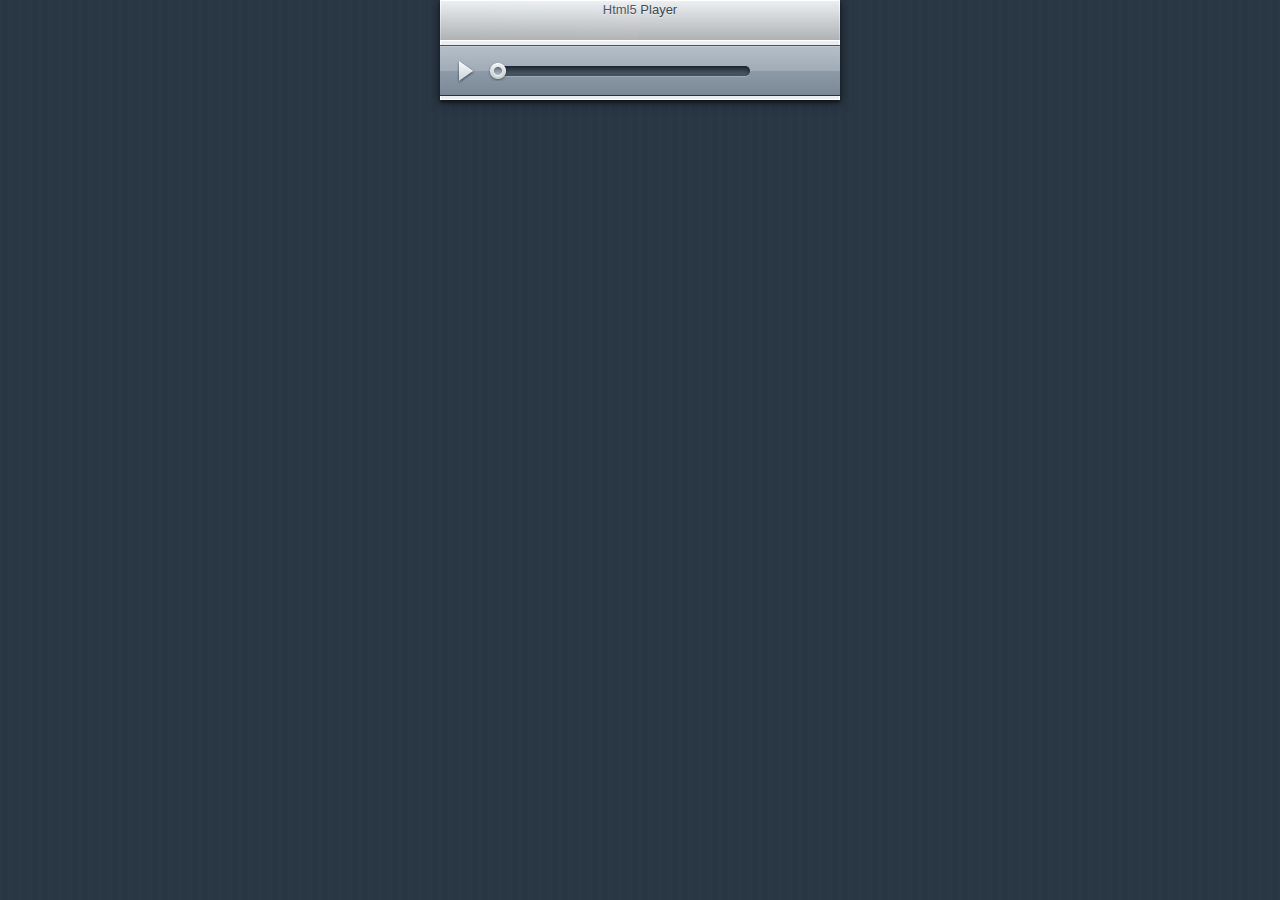
<file: war/index.html>
<!DOCTYPE html>
<html lang="en">
<head>
    <meta charset="UTF-8">
    <title>The Box - Episode 1: Neven Mrgan</title>
    <link rel="stylesheet" href="./css/master.css">
    <link rel="alternate" type="application/rss+xml" title="RSS" href="http://feeds.feedburner.com/theboxfeed"/>
    <script src="./js/jquery.js"></script>
    <script src="./js/jquery.ui.min.js"></script>
    <script src="./js/master.js"></script>
    <script type="text/javascript">

        repeatStartTime = 0;
        repeatEndTime = 0;

        function onTimeUpdate(currentTime) {
            if (inRepeating && currentTime > repeatEndTime) audio.currentTime = repeatStartTime;
        }

        function KeyPressListener(audioElement, keyCharCode){
            if (keyCharCode == 97){
                audioElement.play();
            }
            if (keyCharCode == 98){
                audioElement.pause()
            }
            if (keyCharCode == 99){
                inRepeating = false;
                repeatStartTime = audioElement.currentTime;
            }
            if (keyCharCode == 100){
                repeatEndTime = audioElement.currentTime;
                inRepeating = true;
            }
        }


        document.onkeypress = function(e) {
            var e = window.event || e
            $('.player_title').text(String.fromCharCode(e.charCode))
            KeyPressListener(audio, e.charCode)
//            if (e.charCode == 97)

        }
    </script>
</head>
<body id="ep1-nevenmrgan" class="default">
<div id="wrapper">
    <section id="listen">
        <p class="player_title">Html5 Player</p>
    </section>

</div>


</body>
</html>
</file>
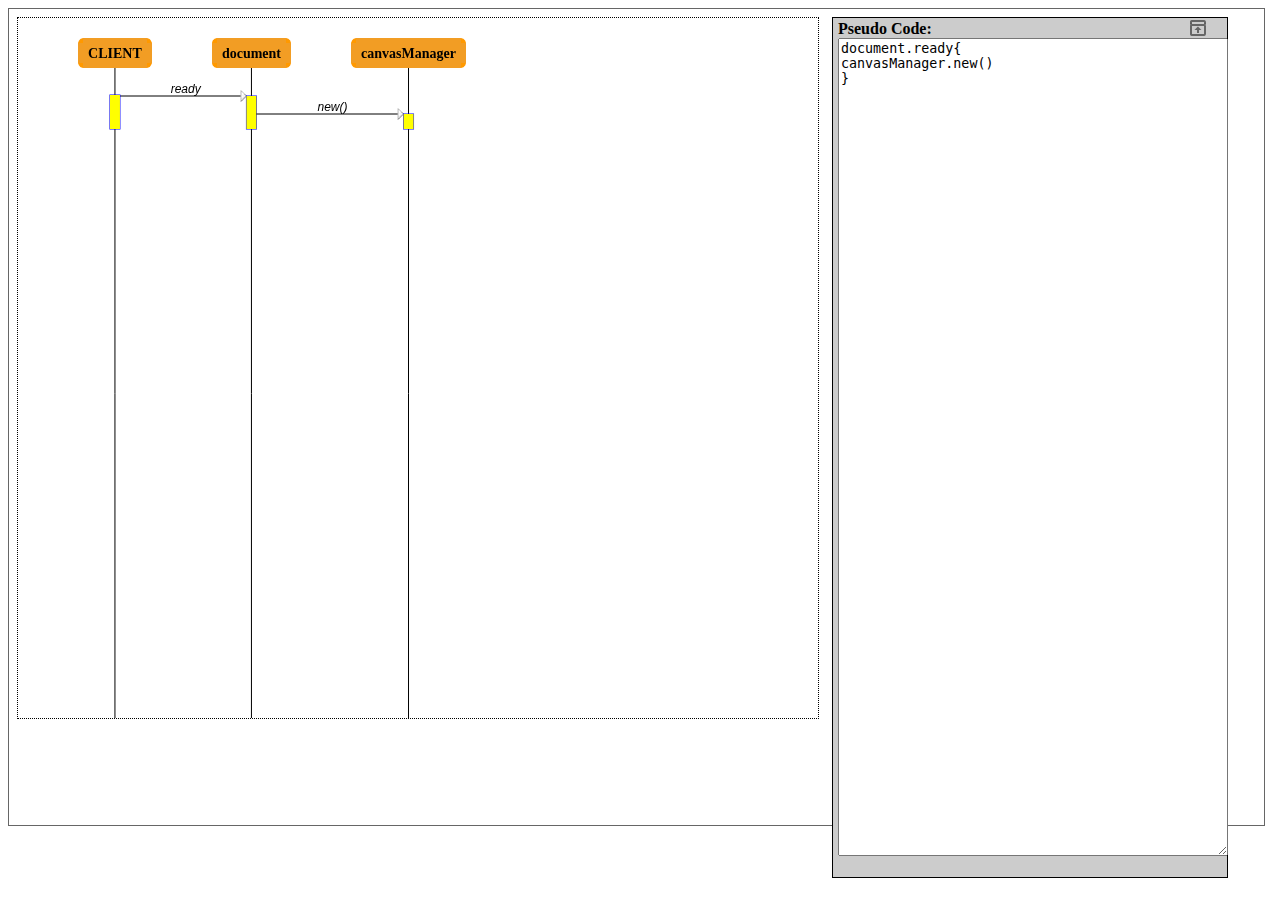
<file: war/dia/index.html>
<!DOCTYPE HTML PUBLIC "-//W3C//DTD HTML 4.01 Transitional//EN"
        "http://www.w3.org/TR/html4/loose.dtd">
<html>
<head>
    <title>Simple Sequence</title>
    <link rel="stylesheet" href="./css/sequence.css">

    <script src="./js/jquery.js" type="text/javascript"></script>
    <script src="./js/jquery.ui.min.js" type="text/javascript"></script>
    <script src="js/drawers/lifeline.js" type="text/javascript"></script>
    <script src="js/drawers/rect.js" type="text/javascript"></script>
    <script src="js/drawers/grid.js" type="text/javascript"></script>
    <script src="js/drawers/label.js" type="text/javascript"></script>
    <script src="js/drawers/arrow_icon_right.js" type="text/javascript"></script>
    <script src="js/drawers/arrow_icon_left.js" type="text/javascript"></script>
    <script src="js/drawers/line.js" type="text/javascript"></script>
    <script src="js/drawers/label.js" type="text/javascript"></script>
    <script src="js/drawers/horizontal_line.js" type="text/javascript"></script>
    <script src="js/drawers/horizontal_arrow.js" type="text/javascript"></script>
    <script src="js/drawers/bar.js" type="text/javascript"></script>
    <script src="js/drawers/entity.js" type="text/javascript"></script>
    <script src="js/drawers/message.js" type="text/javascript"></script>
    <script src="js/drawers/internal_invoke.js" type="text/javascript"></script>
    <script src="js/domain/entities.js" type="text/javascript"></script>
    <script src="js/domain/message.js" type="text/javascript"></script>
    <script src="js/domain/activity_sequence.js" type="text/javascript"></script>
    <script src="./js/presentation/canvas_manager.js" type="text/javascript"></script>
    <script src="./js/parser/message_parser.js" type="text/javascript"></script>

    <script type="text/javascript">

        jQuery(window).load(function() {
            if (jQuery.browser.safari && document.readyState != 'complete') {
                // chrome / safari will trigger load function before images are finished
                // check readystate in safari browser to ensure images are done loading
                setTimeout(arguments.callee, 100);
                return;
            }
            // do things you want to do
            window.canvasManager = new CanvasManager($('#canvasContainer'));
            window.activitySequence = new ActivitySequence("");

            window.redraw();
        });


        function collapse() {
            if ($("#handle").hasClass("collapse")) {
                $("#handle").removeClass("collapse");
                $("#handle").addClass("expand");
                $("#script_container").removeClass("collapse");
                $("#script_container").addClass("expand");
                $("#floating_container").removeClass("collapse");
                $("#floating_container").addClass("expand");
            } else {
                $("#handle").removeClass("expand");
                $("#handle").addClass("collapse");
                $("#script_container").removeClass("expand");
                $("#script_container").addClass("collapse");
                $("#floating_container").removeClass("expand");
                $("#floating_container").addClass("collapse");

            }
        }



        window.redraw = function () {
            var scriptContent = $("#scriptContent")[0].value;
            window.activitySequence.draw(window.canvasManager, scriptContent);
        }


    </script>
</head>
<body>
<div id="canvasContainer" class="scroll" style="position: relative;">
    <div id="floating_container" class="expand">
        <div id="script_title">Pseudo Code:</div>
        <div style="float: right;">
            <span id="handle" class="expand" onclick="collapse()"></span>
        </div>
        <div id="script_container" class="expand">


            <textarea id="scriptContent"
                      title="Script Content"
                      style="width:100%;height:100%"
                      onblur="window.redraw()"></textarea>
            <script type="text/javascript">
                var supported = 'document.ready{\ncanvasManager.new()\n}';
                    var p = document.querySelector('#scriptContent');
                    if (localStorage.script == null) {
                        localStorage.script = p.value = supported;
                    } else {
                        p.value = localStorage.script;
                    }
                    p.addEventListener('keyup', function() {
                        localStorage.script = p.value;
                    }, false);

            </script>

        </div>

    </div>

</div>

<span id=entity_background style=display:none>
    <img id="entity_tl" src="resource/tl.gif"/>
    <img id="entity_tr" src="resource/tr.gif"/>
    <img id="entity_bl" src="resource/bl.gif"/>
    <img id="entity_br" src="resource/br.gif"/>
    <img id="entity_in" src="resource/in.png"/>
 </span>
<span id="for_css_util" style="display:none">
    <span id=entityBox class="entityBox"></span>
    <span id=line class="line"></span>
    <span id=message class="message"></span>
    <span id=canvas class="canvas"></span>
</span>

<span id="small_arrow_icon" style="display:none">
    <img id="arrow_left" src="resource/arrow_left.gif">
    <img id="arrow_right" src="resource/arrow_right.gif">
</span>
</body>
</html>
</file>
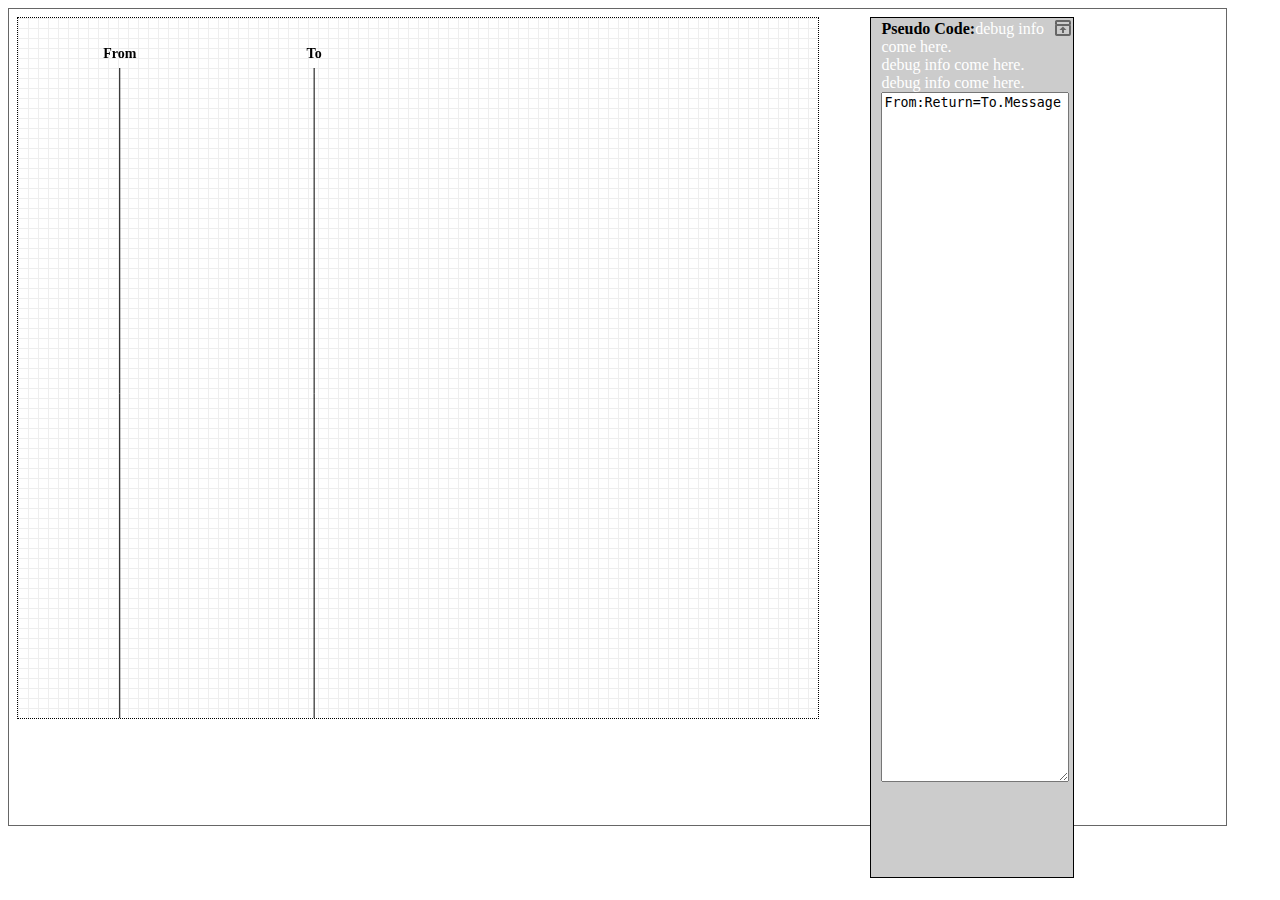
<file: war/drawing/index.html>
<!DOCTYPE HTML PUBLIC "-//W3C//DTD HTML 4.01 Transitional//EN"
        "http://www.w3.org/TR/html4/loose.dtd">
<html>
<head>
    <title>Sequence diagram on html5</title>
    <link rel="stylesheet" href="./css/sequence.css">
    <script src="./js/jquery.js"></script>
    <script src="./js/jquery.ui.min.js"></script>

    <script src="js/drawers/lifeline.js" type="text/javascript"></script>
    <script src="js/drawers/rect.js" type="text/javascript"></script>
    <script src="js/drawers/grid.js" type="text/javascript"></script>
    <script src="js/drawers/dots.js" type="text/javascript"></script>
    <script src="js/drawers/label.js" type="text/javascript"></script>
    <script src="js/drawers/arrow_icon_right.js" type="text/javascript"></script>
    <script src="js/drawers/arrow_icon_left.js" type="text/javascript"></script>
    <script src="js/drawers/arrows.js" type="text/javascript"></script>
    <script src="js/drawers/line.js" type="text/javascript"></script>
    <script src="js/drawers/label.js" type="text/javascript"></script>
    <script src="js/drawers/horizontal_line.js" type="text/javascript"></script>
    <script src="js/drawers/horizontal_arrow.js" type="text/javascript"></script>
    <script src="js/drawers/bar.js" type="text/javascript"></script>
    <script src="js/drawers/entity.js" type="text/javascript"></script>
    <script src="js/drawers/message.js" type="text/javascript"></script>
    <script src="js/drawers/internal_invoke.js" type="text/javascript"></script>
    <script src="js/domain/entities.js" type="text/javascript"></script>
    <script src="js/domain/message.js" type="text/javascript"></script>
    <script src="js/domain/messages.js" type="text/javascript"></script>
    <script src="js/domain/activity_sequence.js" type="text/javascript"></script>
    <script src="js/drawers/sequence_printer.js" type="text/javascript"></script>
    <script src="js/presentation/presentation_entities.js" type="text/javascript"></script>


    <script type="text/javascript">
        // Util function, get css property on an element.
        css = function getTheStyle(elementId, prop) {
            var elem = document.getElementById(elementId);
            var computedStyle = window.getComputedStyle(elem, null);
            return computedStyle[prop];
        };

        var sequencePrinter;

        function getCanvas() {
            return document.getElementById("canvas_sequence_dia");
        }

        function getCanvas2() {
            return document.getElementById("canvas_sequence_dia_method_bar");
        }

        function resetCanvas() {
            var canvas = getCanvas();
            var canvas2 = getCanvas2();
            canvas.width = canvas.width;
            canvas2.width = canvas2.width;
        }

        // This will reset the canvas, and get script from 'scriptContent' and draw it on canvas
        function reDrawSequenceDiaWithScript() {
            window.sequencePrinter.resetMessageTop();

            resetCanvas();
            draw(document.getElementById("scriptContent").value);

            $('#entity_info').text(window.sequencePrinter.textInfo());
        }

        // 1. Draw the sequence diagram when the document get ready.
        // 2. Bind sequencePrinter's onRefresh with reDrawSequenceDiaWithScript
        $(document).ready(function() {

            $('floating_container').show('fast');
            $("#close").click(function() {
                $("#floating_container").height(150);
                $("#scriptContent").height(20);
            });
            $("#save").click(function() {
                $("#floating_container").height('95%');
                $("#scriptContent").height(600);

            });

            var canvas = getCanvas();
            var canvas2 = getCanvas2();
            var context = canvas.getContext("2d");
            var context2 = canvas2.getContext("2d");
            sequencePrinter = new SequencePrinter(context, context2, canvas.width, canvas.height);
            sequencePrinter.onRefresh = function () {
                reDrawSequenceDiaWithScript();
            };
            reDrawSequenceDiaWithScript();
        });


        // Move entity
        document.onkeypress = function(e) {
            var e = window.event || e
            $('#key_press').text("You pressed:" + e.keyCode)
            if (e.keyCode == 37) {
                window.sequencePrinter.moveLeft(window.selectedEntityName);

            }

            if (e.keyCode == 39) {
                if (window.selectedEntityName != "")
                    window.sequencePrinter.moveRight(window.selectedEntityName);

            }
        };

        function choosingEntity() {
            document.onmousemove = captureMousePosition;
        }

        function captureMousePosition(e) {
            xMousePos = e.pageX - 22.5;
            yMousePos = e.pageY;
            var s = 'X=' + xMousePos + ' Y=' + yMousePos;

            window.selectedEntityName = window.sequencePrinter.checkEntity(xMousePos, yMousePos);
            if (window.selectedEntityName != "") {
                window.sequencePrinter.selectEntity(window.selectedEntityName);
                $('#mouse_position').text("on entity:" + window.selectedEntityName);
            } else {
                $('#mouse_position').text(s);
            }
        }

        function collapse() {
            if ($("#handle").hasClass("collapse")) {
                $("#handle").removeClass("collapse");
                $("#handle").addClass("expand");
                $("#script_container").removeClass("collapse");
                $("#script_container").addClass("expand");
                $("#floating_container").removeClass("collapse");
                $("#floating_container").addClass("expand");
            } else {
                $("#handle").removeClass("expand");
                $("#handle").addClass("collapse");
                $("#script_container").removeClass("expand");
                $("#script_container").addClass("collapse");
                $("#floating_container").removeClass("expand");
                $("#floating_container").addClass("collapse");

            }
        }
    </script>

</head>
<body>

<span id="for_css_util" style="display:none">
    <span id=entityBox class="entityBox"></span>
    <span id=line class="line"></span>
    <span id=message class="message"></span>
</span>
<span id=entity_background style=display:none>
    <img id="entity_tl" src="resource/tl.gif"/>
    <img id="entity_tr" src="resource/tr.gif"/>
    <img id="entity_bl" src="resource/bl.gif"/>
    <img id="entity_br" src="resource/br.gif"/>
    <img id="entity_in" src="resource/in.png"/>
 </span>
<span id="small_arrow_icon" style="display:none">
    <img id="arrow_left" src="resource/arrow_left.gif">
    <img id="arrow_right" src="resource/arrow_right.gif">
</span>

<div class="scroll">

    <canvas id="canvas_sequence_dia" class="canvas" width="800px" height="700px"></canvas>
    <canvas id="canvas_sequence_dia_method_bar" class="canvas" width="800px" height="700px"
            onclick="choosingEntity();return false"></canvas>
    <div id="floating_container" class="expand">
            <div id="script_title">Pseudo Code:</div>
            <div style="float: right;">
                <span id="handle" class="expand" onclick="collapse()"></span>
            </div>
            <div id="script_container" class="expand">
                <span id="mouse_position">debug info come here.</span> <br/>
                <span id="entity_info">debug info come here.</span> <br/>
                <span id="key_press">debug info come here.</span> <br/>
                <textarea id="scriptContent"
                          title="Script Content"
                          style="width:100%;height:100%"
                          onblur="reDrawSequenceDiaWithScript()">From:Return=To.Message</textarea>
            </div>

    </div>


    <script type="text/javascript">

        function getEntityBackground() {
            return document.getElementById("entity_back");
        }
        function getEntityBackground_tr() {
            return document.getElementById("entity_tr");
        }
        function getEntityBackground_tl() {
            return document.getElementById("entity_tl");
        }
        function getEntityBackground_br() {
            return document.getElementById("entity_br");
        }
        function getEntityBackground_bl() {
            return document.getElementById("entity_bl");
        }
        function getEntityBackground_in() {
            return document.getElementById("entity_in");
        }
        function get_arrow_left() {
            return document.getElementById("arrow_left");
        }
        function get_arrow_right() {
            return document.getElementById("arrow_right");
        }


        function draw(scriptContent) {
            window.sequencePrinter.printGrid();
            var activitySequence = new ActivitySequence(scriptContent);
            activitySequence.print(window.sequencePrinter);
        }
    </script>


</body>
</html>
</file>
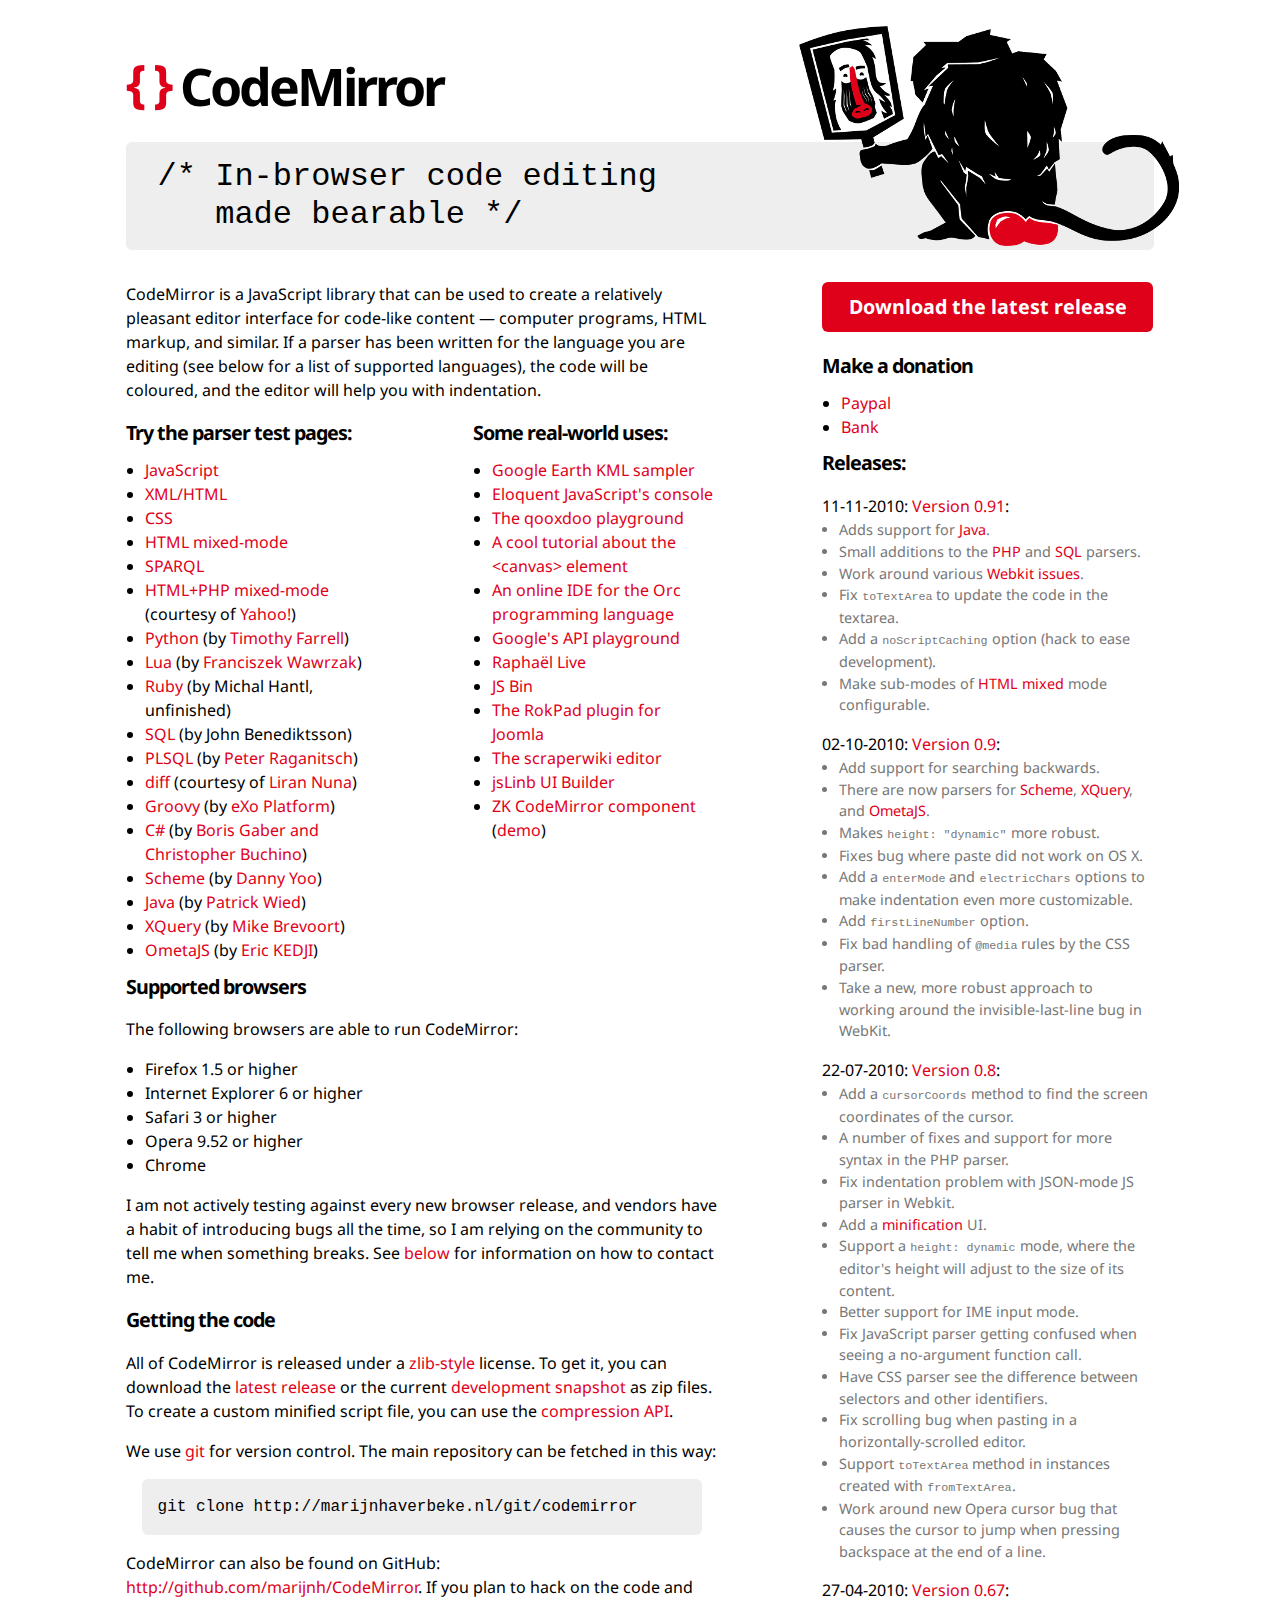
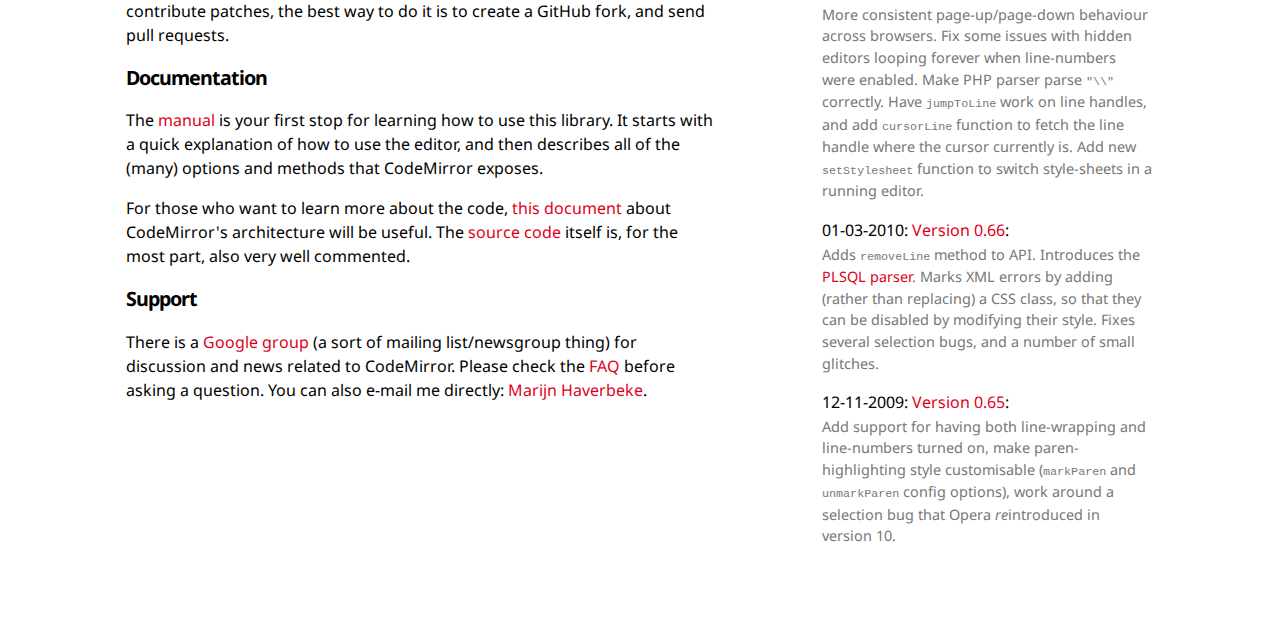
<file: war/drawing/codemirror/index.html>
<!DOCTYPE html PUBLIC "-//W3C//DTD HTML 4.01//EN" "http://www.w3.org/TR/html4/strict.dtd">
<html>
  <head>
    <title>CodeMirror</title>
    <link rel="stylesheet" type="text/css" href="css/docs.css"/>
    <meta http-equiv="Content-Type" content="text/html; charset=utf-8"/>
  </head>
  <body>

<h1><span class="logo-braces">{ }</span> <a href="http://codemirror.net/">CodeMirror</a></h1>

<pre class="grey">
<img src="css/baboon.png" class="logo" alt="logo"/>/* In-browser code editing
   made bearable */
</pre>

<div class="clear"><div class="left blk">

  <p style="margin-top: 0">CodeMirror is a JavaScript library that can be used to create a
  relatively pleasant editor interface for code-like content &#x2015;
  computer programs, HTML markup, and similar. If a parser has been
  written for the language you are editing (see below for a list of
  supported languages), the code will be coloured, and the editor will
  help you with indentation.</p>
 
  <div class="clear"><div class="left1 blk">

    <h2 style="margin-top: 0">Try the parser test pages:</h2>

    <ul>
      <li><a href="jstest.html">JavaScript</a></li>
      <li><a href="htmltest.html">XML/HTML</a></li>
      <li><a href="csstest.html">CSS</a></li>
      <li><a href="mixedtest.html">HTML mixed-mode</a></li>
      <li><a href="sparqltest.html">SPARQL</a></li>
      <li><a href="contrib/php/index.html">HTML+PHP mixed-mode</a> (courtesy of <a href="contrib/php/LICENSE">Yahoo!</a>)</li>
      <li><a href="contrib/python/index.html">Python</a> (by <a href="contrib/python/LICENSE">Timothy Farrell</a>)</li>
      <li><a href="contrib/lua/index.html">Lua</a> (by <a href="http://francio.pl/">Franciszek Wawrzak</a>)</li>
      <li><a href="http://github.com/hakunin/ruby-in-codemirror/tree/master">Ruby</a> (by Michal Hantl, unfinished)</li>
      <li><a href="contrib/sql/index.html">SQL</a> (by John Benediktsson)</li>
      <li><a href="contrib/plsql/index.html">PLSQL</a> (by <a href="http://www.oracle-and-apex.com/">Peter Raganitsch</a>)</li>
      <li><a href="http://www.liranuna.com/diff-parser-for-codemirror/">diff</a> (courtesy of <a href="http://www.liranuna.com">Liran Nuna</a>)</li>
      <li><a href="contrib/groovy/index.html">Groovy</a> (by <a href="http://exoplatform.org/">eXo Platform</a>)</li>
      <li><a href="contrib/csharp/index.html">C#</a> (by <a href="http://skilltesting.com/">Boris Gaber and Christopher Buchino</a>)</li>
      <li><a href="contrib/scheme/index.html">Scheme</a> (by <a href="http://hashcollision.org/">Danny Yoo</a>)</li>
      <li><a href="contrib/java/index.html">Java</a> (by <a href="http://www.patrick-wied.at/">Patrick Wied</a>)</li>
      <li><a href="contrib/xquery/index.html">XQuery</a> (by <a href="http://mike.brevoort.com/">Mike Brevoort</a>)</li>
      <li><a href="contrib/ometa/index.html">OmetaJS</a> (by <a href="http://erickedji.wordpress.com/">Eric KEDJI</a>)</li>
    </ul>

  </div><div class="left2 blk">

    <h2 style="margin-top: 0">Some real-world uses:</h2>

    <ul>
      <li><a href="http://kml-samples.googlecode.com/svn/trunk/interactive/index.html">Google Earth KML sampler</a></li>
      <li><a href="http://eloquentjavascript.net/chapter1.html">Eloquent JavaScript's console</a></li>
      <li><a href="http://demo.qooxdoo.org/current/playground/index.html#Hello_World">The qooxdoo playground</a></li>
      <li><a href="http://billmill.org/static/canvastutorial/index.html">A cool tutorial about the &lt;canvas> element</a></li>
      <li><a href="http://orc.csres.utexas.edu/tryorc.shtml">An online IDE for the Orc programming language</a></li>
      <li><a href="http://code.google.com/apis/ajax/playground">Google's API playground</a></li>
      <li><a href="http://craic.com/tutorials/javascript/raphael_live/raphael_live.html">Raphaël Live</a></li>
      <li><a href="http://jsbin.com/">JS Bin</a></li>
      <li><a href="http://www.rockettheme.com/extensions-joomla/rokpad">The RokPad plugin for Joomla</a></li>
      <li><a href="http://scraperwiki.com/editor/">The scraperwiki editor</a></li>
      <li><a href="http://www.linb.net/VisualJS/UIBuilder.html">jsLinb UI Builder</a></li>
      <li><a href="http://code.google.com/p/zk-codemirror/">ZK CodeMirror component</a> (<a href="http://www.jease.org/codemirror/">demo</a>)</li>
    </ul>

  </div></div>

  <h2 id="supported">Supported browsers</h2>

  <p>The following browsers are able to run CodeMirror:</p>

  <ul>
    <li>Firefox 1.5 or higher</li>
    <li>Internet Explorer 6 or higher</li>
    <li>Safari 3 or higher</li>
    <li>Opera 9.52 or higher</li>
    <li>Chrome</li>
  </ul>

  <p>I am not actively testing against every new browser release, and
  vendors have a habit of introducing bugs all the time, so I am
  relying on the community to tell me when something breaks. See <a
  href="index.html#support">below</a> for information on how to contact me.</p>

  <h2 id="code">Getting the code</h2>

  <p>All of CodeMirror is released under a <a
  href="LICENSE">zlib-style</a> license. To get it, you can download
  the <a href="http://codemirror.net/codemirror.zip">latest
  release</a> or the current <a
  href="http://codemirror.net/codemirror-latest.zip">development
  snapshot</a> as zip files. To create a custom minified script file,
  you can use the <a href="compress.html">compression API</a>.</p>

  <p>We use <a href="http://git-scm.com/">git</a> for version control.
  The main repository can be fetched in this way:</p>

  <pre class="code">git clone http://marijnhaverbeke.nl/git/codemirror</pre>

  <p>CodeMirror can also be found on GitHub: <a
  href="http://github.com/marijnh/CodeMirror">http://github.com/marijnh/CodeMirror</a>.
  If you plan to hack on the code and contribute patches, the best way
  to do it is to create a GitHub fork, and send pull requests.</p>

  <h2 id="documention">Documentation</h2>

  <p>The <a href="manual.html">manual</a> is your first stop for
  learning how to use this library. It starts with a quick explanation
  of how to use the editor, and then describes all of the (many)
  options and methods that CodeMirror exposes.</p>

  <p>For those who want to learn more about the code, <a
  href="story.html">this document</a> about CodeMirror's architecture
  will be useful. The <a
  href="http://github.com/marijnh/CodeMirror">source code</a> itself
  is, for the most part, also very well commented.</p>

  <h2 id="support">Support</h2>

  <p>There is a <a
  href="http://groups.google.com/group/codemirror">Google group</a> (a
  sort of mailing list/newsgroup thing) for discussion and news
  related to CodeMirror. Please check the <a href="faq.html">FAQ</a>
  before asking a question. You can also e-mail me directly: <a
  href="mailto:marijnh@gmail.com">Marijn Haverbeke</a>.</p>

</div>

<div class="right blk">

  <a href="http://codemirror.net/codemirror.zip" class="download">Download the latest release</a>

  <h2>Make a donation</h2>

  <ul>
    <li><span onclick="document.getElementById('paypal').submit();" class="quasilink">Paypal</span></li>
    <li><span onclick="document.getElementById('bankinfo').style.display = 'block';" class="quasilink">Bank</span></li>
  </ul>

  <p id="bankinfo" style="display: none;">
    Bank: <i>Rabobank</i><br/>
    Country: <i>Netherlands</i><br/>
    SWIFT: <i>RABONL2U</i><br/>
    Account: <i>147850770</i><br/>
    Name: <i>Marijn Haverbeke</i><br/>
    IBAN: <i>NL26 RABO 0147 8507 70</i>
  </p>

  <h2>Releases:</h2>

  <p class="rel">11-11-2010: <a
  href="http://codemirror.net/codemirror-0.91.zip">Version 0.91</a>:</p>
  <ul class="rel-note">
    <li>Adds support for <a href="contrib/java">Java</a>.</li>
    <li>Small additions to the <a href="contrib/php">PHP</a> and <a href="contrib/sql">SQL</a> parsers.</li>
    <li>Work around various <a href="https://bugs.webkit.org/show_bug.cgi?id=47806">Webkit</a> <a href="https://bugs.webkit.org/show_bug.cgi?id=23474">issues</a>.</li>
    <li>Fix <code>toTextArea</code> to update the code in the textarea.</li>
    <li>Add a <code>noScriptCaching</code> option (hack to ease development).</li>
    <li>Make sub-modes of <a href="mixedtest.html">HTML mixed</a> mode configurable.</li>
  </ul>

  <p class="rel">02-10-2010: <a
  href="http://codemirror.net/codemirror-0.9.zip">Version 0.9</a>:</p>
  <ul class="rel-note">
    <li>Add support for searching backwards.</li>
    <li>There are now parsers for <a href="contrib/scheme/index.html">Scheme</a>, <a href="contrib/xquery/index.html">XQuery</a>, and <a href="contrib/ometa/index.html">OmetaJS</a>.</li>
    <li>Makes <code>height: "dynamic"</code> more robust.</li>
    <li>Fixes bug where paste did not work on OS X.</li>
    <li>Add a <code>enterMode</code> and <code>electricChars</code> options to make indentation even more customizable.</li>
    <li>Add <code>firstLineNumber</code> option.</li>
    <li>Fix bad handling of <code>@media</code> rules by the CSS parser.</li>
    <li>Take a new, more robust approach to working around the invisible-last-line bug in WebKit.</li>
  </ul>

  <p class="rel">22-07-2010: <a
  href="http://codemirror.net/codemirror-0.8.zip">Version 0.8</a>:</p>
  <ul class="rel-note">
    <li>Add a <code>cursorCoords</code> method to find the screen
    coordinates of the cursor.</li>
    <li>A number of fixes and support for more syntax in the PHP parser.</li>
    <li>Fix indentation problem with JSON-mode JS parser in Webkit.</li>
    <li>Add a <a href="compress.html">minification</a> UI.</li>
    <li>Support a <code>height: dynamic</code> mode, where the editor's
    height will adjust to the size of its content.</li>
    <li>Better support for IME input mode.</li>
    <li>Fix JavaScript parser getting confused when seeing a no-argument
    function call.</li>
    <li>Have CSS parser see the difference between selectors and other
    identifiers.</li>
    <li>Fix scrolling bug when pasting in a horizontally-scrolled
    editor.</li>
    <li>Support <code>toTextArea</code> method in instances created with
    <code>fromTextArea</code>.</li>
    <li>Work around new Opera cursor bug that causes the cursor to jump
    when pressing backspace at the end of a line.</li>
  </ul>

  <p class="rel">27-04-2010: <a
  href="http://codemirror.net/codemirror-0.67.zip">Version
  0.67</a>:</p>
  <p class="rel-note">More consistent page-up/page-down behaviour
  across browsers. Fix some issues with hidden editors looping forever
  when line-numbers were enabled. Make PHP parser parse
  <code>"\\"</code> correctly. Have <code>jumpToLine</code> work on
  line handles, and add <code>cursorLine</code> function to fetch the
  line handle where the cursor currently is. Add new
  <code>setStylesheet</code> function to switch style-sheets in a
  running editor.</p>

  <p class="rel">01-03-2010: <a
  href="http://codemirror.net/codemirror-0.66.zip">Version
  0.66</a>:</p>
  <p class="rel-note">Adds <code>removeLine</code> method to API.
  Introduces the <a href="contrib/plsql/index.html">PLSQL parser</a>.
  Marks XML errors by adding (rather than replacing) a CSS class, so
  that they can be disabled by modifying their style. Fixes several
  selection bugs, and a number of small glitches.</p>

  <p class="rel">12-11-2009: <a
  href="http://codemirror.net/codemirror-0.65.zip">Version
  0.65</a>:</p>
  <p class="rel-note">Add support for having both line-wrapping and
  line-numbers turned on, make paren-highlighting style customisable
  (<code>markParen</code> and <code>unmarkParen</code> config
  options), work around a selection bug that Opera
  <em>re</em>introduced in version 10.</p>

</div></div>

<div style="height: 2em">&nbsp;</div>

  <form action="https://www.paypal.com/cgi-bin/webscr" method="post" id="paypal">
    <input type="hidden" name="cmd" value="_s-xclick"/>
    <input type="hidden" name="hosted_button_id" value="3FVHS5FGUY7CC"/>
  </form>

  <script type="text/javascript" src="css/font.js"></script>

  </body>
</html>
</file>
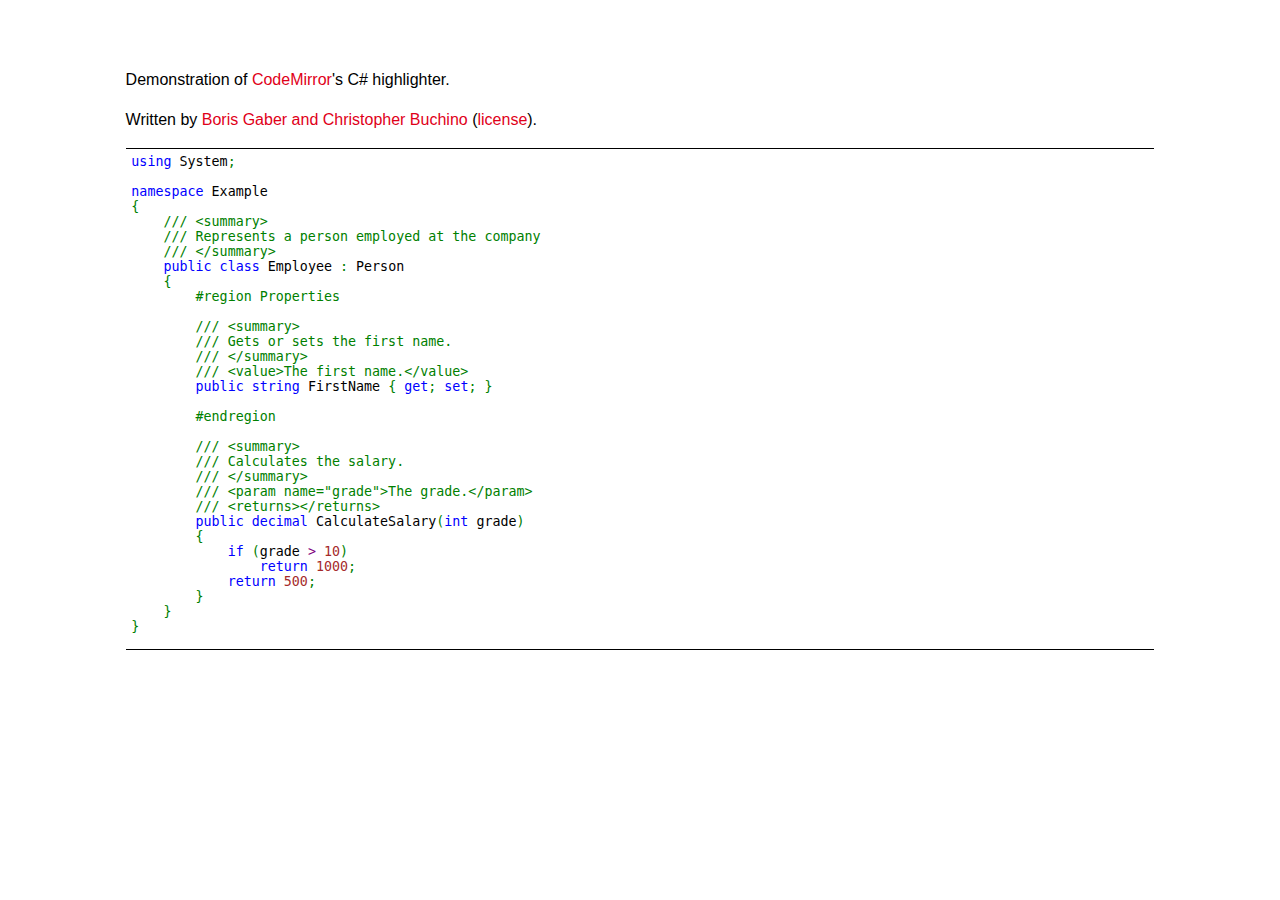
<file: war/drawing/codemirror/contrib/csharp/index.html>
<html xmlns="http://www.w3.org/1999/xhtml">
  <head>
    <script src="../../js/codemirror.js" type="text/javascript"></script>
    <title>CodeMirror: C# demonstration</title>
    <link rel="stylesheet" type="text/css" href="../../css/docs.css"/>
  </head>
  <body style="padding: 20px;">

<p>Demonstration of <a href="../../index.html">CodeMirror</a>'s C# highlighter.</p>

<p>Written by <a href="http://skilltesting.com/">Boris Gaber and Christopher Buchino</a> (<a
href="http://skilltesting.com/codemirror-parser-license/">license</a>).</p>

<div style="border-top: 1px solid black; border-bottom: 1px solid black;">
<textarea id="code" cols="120" rows="50">
using System;

namespace Example
{
    /// &lt;summary>
    /// Represents a person employed at the company
    /// &lt;/summary>
    public class Employee : Person
    {
        #region Properties
        
        /// &lt;summary>
        /// Gets or sets the first name.
        /// &lt;/summary>
        /// &lt;value>The first name.&lt;/value>
        public string FirstName { get; set; }

        #endregion

        /// &lt;summary>
        /// Calculates the salary.
        /// &lt;/summary>
        /// &lt;param name="grade">The grade.&lt;/param>
        /// &lt;returns>&lt;/returns>
        public decimal CalculateSalary(int grade)
        {
            if (grade > 10)
                return 1000;
            return 500;
        }
    }
}
</textarea>
</div>

<script type="text/javascript">
  var editor = CodeMirror.fromTextArea('code', {
    parserfile: ["../contrib/csharp/js/tokenizecsharp.js", "../contrib/csharp/js/parsecsharp.js"],
    stylesheet: "css/csharpcolors.css",
    path: "../../js/",
    height: "500px"
  });
</script>

</body>
</html>
</file>
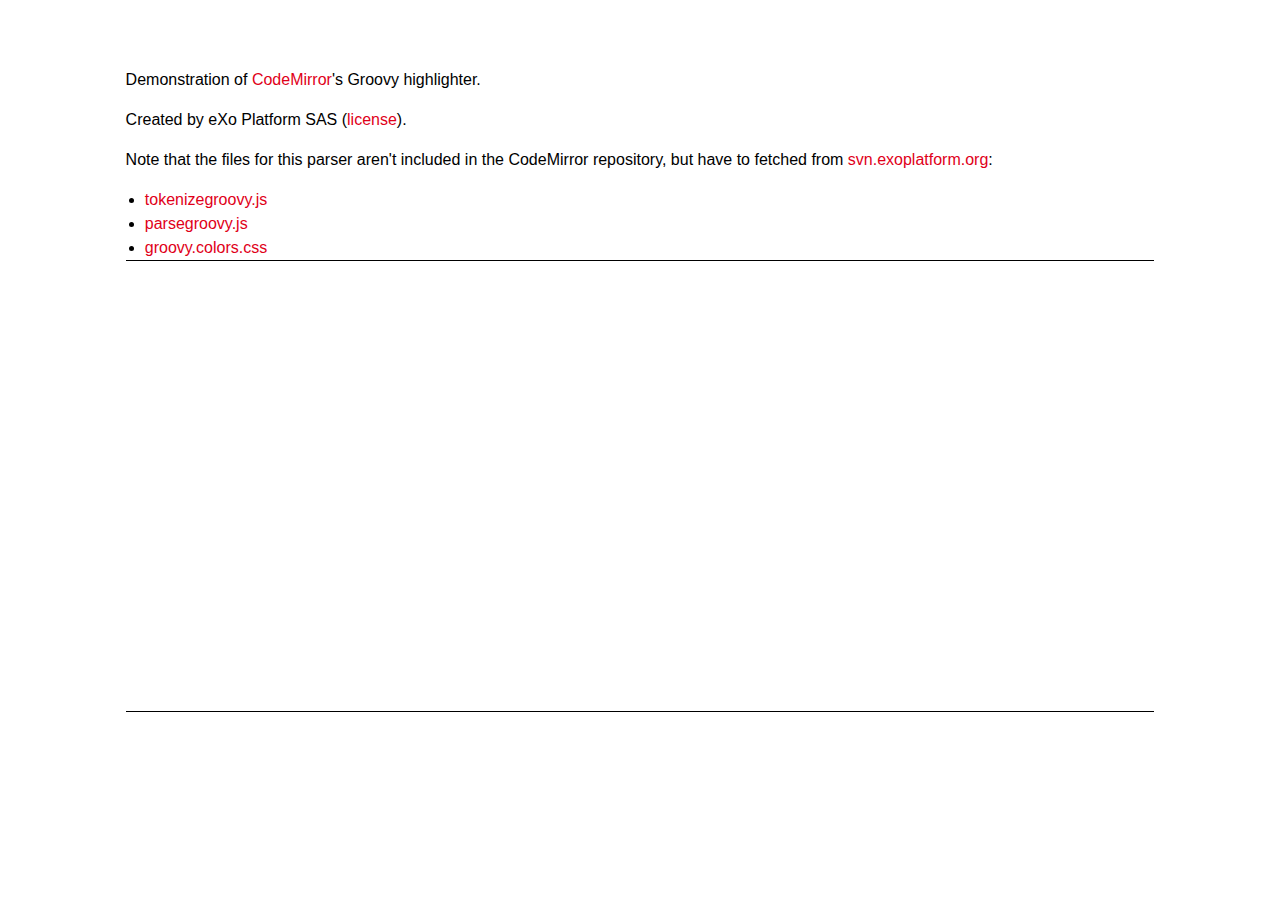
<file: war/drawing/codemirror/contrib/groovy/index.html>
<html xmlns="http://www.w3.org/1999/xhtml">
  <head>
    <script src="../../js/codemirror.js" type="text/javascript"></script>
    <title>CodeMirror: Groovy demonstration</title>
    <link rel="stylesheet" type="text/css" href="../../css/docs.css"/>
  </head>
  <body style="padding: 20px;">

<p>Demonstration of <a href="../../index.html">CodeMirror</a>'s Groovy highlighter.</p>

<p>Created by eXo Platform SAS (<a href="http://www.opensource.org/licenses/lgpl-2.1.php">license</a>).</p>

<p>Note that the files for this parser aren't included in the CodeMirror repository, but have to fetched from <a href="http://svn.exoplatform.org/">svn.exoplatform.org</a>:</p>

<ul>
 <li><a href="http://svn.exoplatform.org/projects/gwt/trunk/exo-gwtframework-editor/src/main/resources/org/exoplatform/gwtframework/editor/public/codemirror/js/tokenizegroovy.js">tokenizegroovy.js</a></li>
 <li><a href="http://svn.exoplatform.org/projects/gwt/trunk/exo-gwtframework-editor/src/main/resources/org/exoplatform/gwtframework/editor/public/codemirror/js/parsegroovy.js">parsegroovy.js</a></li>
 <li><a href="http://svn.exoplatform.org/projects/gwt/trunk/exo-gwtframework-editor/src/main/resources/org/exoplatform/gwtframework/editor/public/codemirror/css/groovycolors.css">groovy.colors.css</a></li>
</ul>

<div style="border-top: 1px solid black; border-bottom: 1px solid black;">
<textarea id="code" cols="120" rows="50">
// simple groovy script
import javax.ws.rs.Path
import javax.ws.rs.GET
import javax.ws.rs.PathParam
import javax.ws.rs.POST

@Path("/")
public class HelloWorld {
  @GET
  @Path("helloworld/{name}")
  public String hello(@PathParam("name") String name) {
    return "Hello " + name
  }
  
  @POST
  @Path("helloworld/{name}")
  public String hello2(@PathParam("name") String name) {
    return "Hello " + name
  }
}
</textarea>
</div>

<script type="text/javascript">
  var editor = CodeMirror.fromTextArea('code', {
    height: "450px",
    parserfile: ["http://svn.exoplatform.org/projects/gwt/trunk/exo-gwtframework-editor/src/main/resources/org/exoplatform/gwtframework/editor/public/codemirror/js/parsegroovy.js", "http://svn.exoplatform.org/projects/gwt/trunk/exo-gwtframework-editor/src/main/resources/org/exoplatform/gwtframework/editor/public/codemirror/js/tokenizegroovy.js"],
    stylesheet: "http://svn.exoplatform.org/projects/gwt/trunk/exo-gwtframework-editor/src/main/resources/org/exoplatform/gwtframework/editor/public/codemirror/css/groovycolors.css",
    path: "../../js/",
    textWrapping: false
  });
</script>

</body>
</html>
</file>
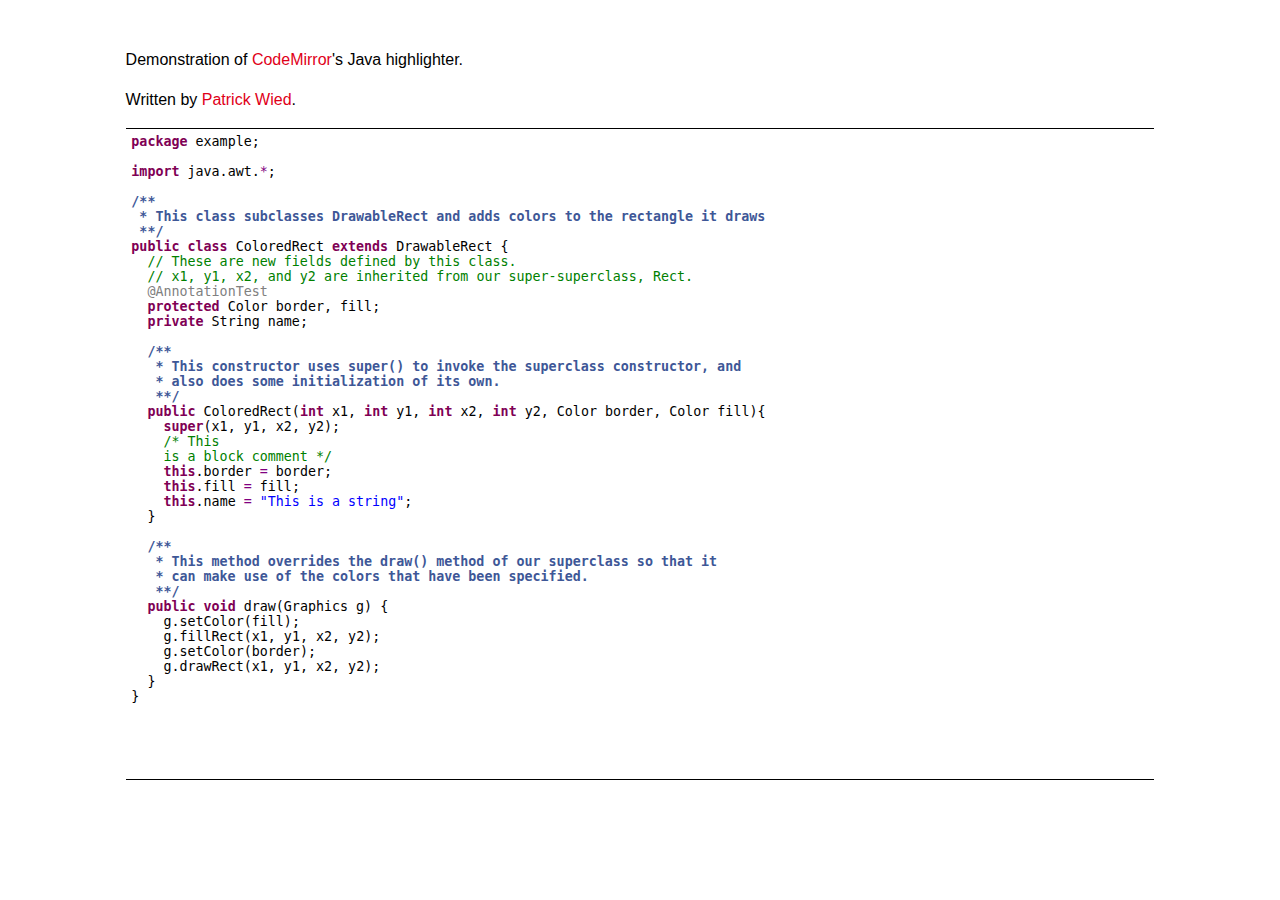
<file: war/drawing/codemirror/contrib/java/index.html>
<!DOCTYPE HTML PUBLIC "-//W3C//DTD HTML 4.01//EN" "http://www.w3.org/TR/html4/strict.dtd">
<html>
	<head>
		<meta http-equiv="Content-Type" content="text/html; charset=utf-8">
		<title>Demonstration of CodeMirrors Java highlighter written by Patrick Wied</title>
		<script src="../../js/codemirror.js" type="text/javascript"></script>
		<link rel="stylesheet" type="text/css" href="../../css/docs.css" />
	</head>
	<body>
	<p>Demonstration of <a href="http://www.codemirror.net">CodeMirror</a>'s Java highlighter.</p>

	<p>Written by <a href="http://www.patrick-wied.at/">Patrick Wied</a>.</p>

        <div style="border-top: 1px solid black; border-bottom: 1px solid black;">
	<textarea id="code">
package example;

import java.awt.*;

/**
 * This class subclasses DrawableRect and adds colors to the rectangle it draws
 **/
public class ColoredRect extends DrawableRect {
  // These are new fields defined by this class.
  // x1, y1, x2, and y2 are inherited from our super-superclass, Rect.
  @AnnotationTest
  protected Color border, fill;
  private String name;

  /**
   * This constructor uses super() to invoke the superclass constructor, and
   * also does some initialization of its own.
   **/
  public ColoredRect(int x1, int y1, int x2, int y2, Color border, Color fill){
    super(x1, y1, x2, y2);
    /* This
    is a block comment */
    this.border = border;
    this.fill = fill;
    this.name = "This is a string";
  }

  /**
   * This method overrides the draw() method of our superclass so that it
   * can make use of the colors that have been specified.
   **/
  public void draw(Graphics g) {
    g.setColor(fill);
    g.fillRect(x1, y1, x2, y2);
    g.setColor(border);
    g.drawRect(x1, y1, x2, y2);
  }
}
	</textarea>
        </div>
	<script type="text/javascript">
	  var editor = CodeMirror.fromTextArea('code', {
	    height: "650px",
	    parserfile: ["../contrib/java/js/tokenizejava.js","../contrib/java/js/parsejava.js"],
	    stylesheet: "css/javacolors.css",
	    path: "../../js/",
		tabMode : "shift"
	  });
	</script>
	</body>
</html>
</file>
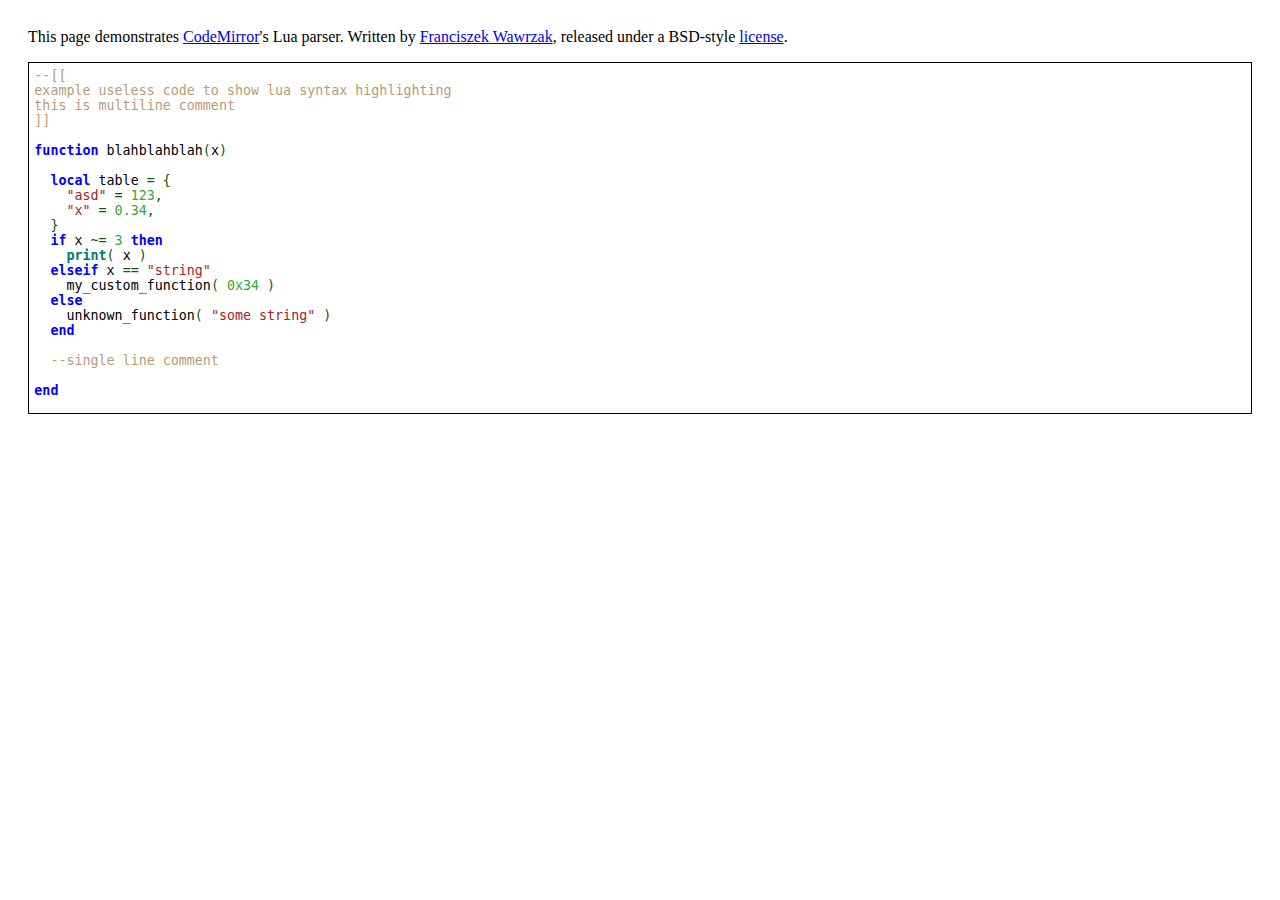
<file: war/drawing/codemirror/contrib/lua/index.html>
<html xmlns="http://www.w3.org/1999/xhtml">
  <head>
    <script src="../../js/codemirror.js" type="text/javascript"></script>
    <title>CodeMirror: Lua demonstration</title>
  </head>
  <body style="padding: 20px;">

<p>This page demonstrates <a href="../../index.html">CodeMirror</a>'s
Lua parser. Written by <a href="http://francio.pl/">Franciszek
Wawrzak</a>, released under a BSD-style <a
href="LICENSE">license</a>.</p>

<div style="border: 1px solid black; padding: 0px;">
<textarea id="code" cols="120" rows="30">
--[[
example useless code to show lua syntax highlighting
this is multiline comment
]]

function blahblahblah(x)

  local table = {
    "asd" = 123,
    "x" = 0.34,  
  }
  if x ~= 3 then
    print( x )
  elseif x == "string"
    my_custom_function( 0x34 )
  else
    unknown_function( "some string" )
  end

  --single line comment
  
end

function blablabla3()

  for k,v in ipairs( table ) do
    --abcde..
    y=[=[
  x=[[
      x is a multi line string
   ]]
  but its definition is iside a highest level string!
  ]=]
    print(" \"\" ")
  --this marks a parser error:
  s = [== asdasdasd]]

    s = math.sin( x )
  end

end
</textarea>
</div>

<script type="text/javascript">
  var editor = CodeMirror.fromTextArea('code', {
    height: "350px",
    parserfile: "../contrib/lua/js/parselua.js",
    stylesheet: "css/luacolors.css",
    path: "../../js/"
  });
</script>
  </body>
</html>
</file>
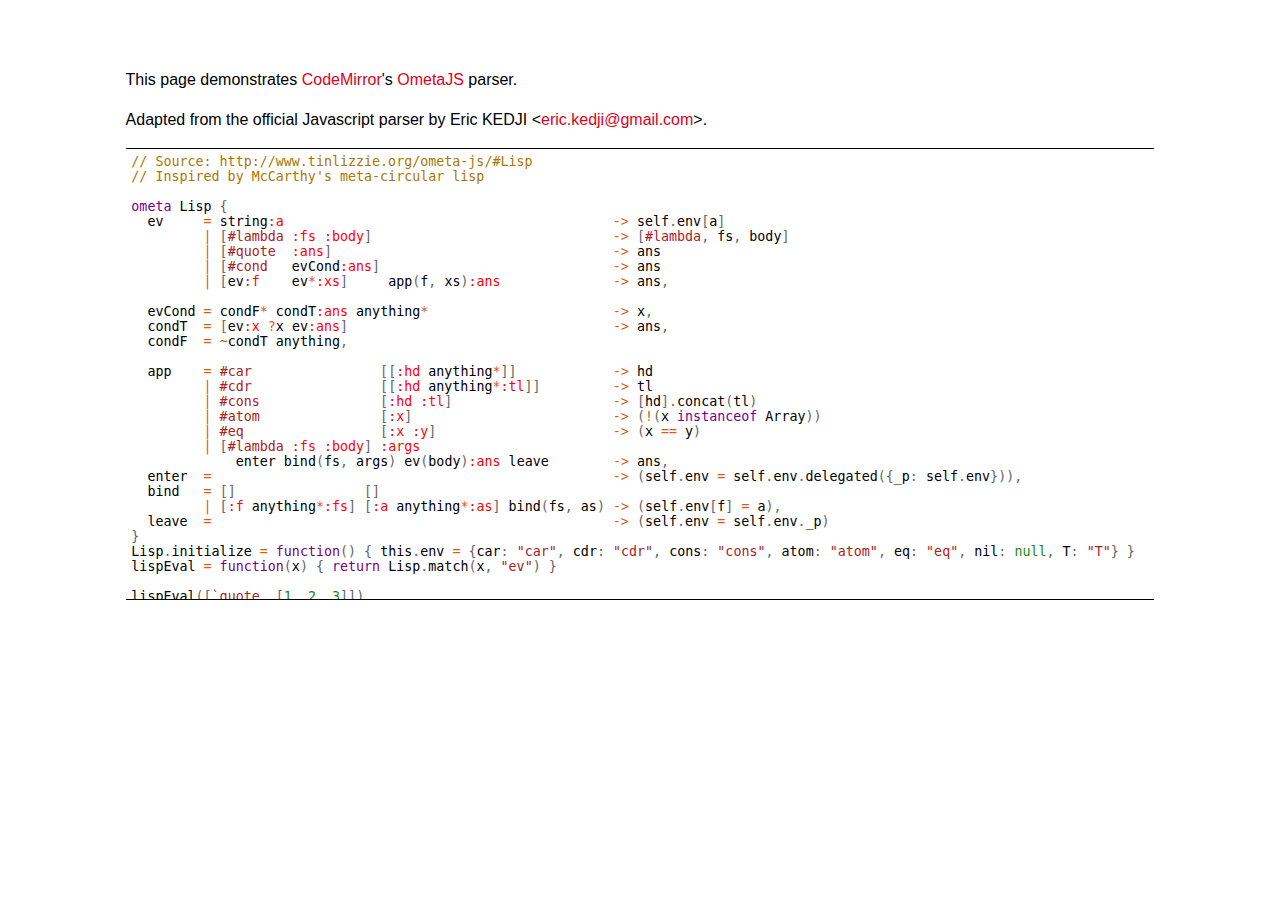
<file: war/drawing/codemirror/contrib/ometa/index.html>
<html xmlns="http://www.w3.org/1999/xhtml"> 
  <head> 
    <script src="../../js/codemirror.js" type="text/javascript"></script> 
    <title>CodeMirror: OmetaJS demonstration</title> 
    <link rel="stylesheet" type="text/css" href="../../css/docs.css"/> 
  </head> 
  <body style="padding: 20px;"> 

<p>This page demonstrates <a href="../../index.html">CodeMirror</a>'s <a
      href="http://www.tinlizzie.org/ometa">OmetaJS</a> parser.</p>

<p>Adapted from the official Javascript parser by Eric KEDJI
  &lt;<a href="mailto:eric.kedji@gmail.com">eric.kedji@gmail.com</a>&gt;.</p>

<div style="border-top: 1px solid black; border-bottom: 1px solid black;">
<textarea id="code" cols="120" rows="30">
// Source: http://www.tinlizzie.org/ometa-js/#Lisp
// Inspired by McCarthy's meta-circular lisp

ometa Lisp {
  ev     = string:a                                         -> self.env[a]
         | [#lambda :fs :body]                              -> [#lambda, fs, body]
         | [#quote  :ans]                                   -> ans
         | [#cond   evCond:ans]                             -> ans
         | [ev:f    ev*:xs]     app(f, xs):ans              -> ans,

  evCond = condF* condT:ans anything*                       -> x,
  condT  = [ev:x ?x ev:ans]                                 -> ans,
  condF  = ~condT anything,

  app    = #car                [[:hd anything*]]            -> hd
         | #cdr                [[:hd anything*:tl]]         -> tl
         | #cons               [:hd :tl]                    -> [hd].concat(tl)
         | #atom               [:x]                         -> (!(x instanceof Array))
         | #eq                 [:x :y]                      -> (x == y)
         | [#lambda :fs :body] :args
             enter bind(fs, args) ev(body):ans leave        -> ans,
  enter  =                                                  -> (self.env = self.env.delegated({_p: self.env})),
  bind   = []                []
         | [:f anything*:fs] [:a anything*:as] bind(fs, as) -> (self.env[f] = a),
  leave  =                                                  -> (self.env = self.env._p)
}
Lisp.initialize = function() { this.env = {car: "car", cdr: "cdr", cons: "cons", atom: "atom", eq: "eq", nil: null, T: "T"} }
lispEval = function(x) { return Lisp.match(x, "ev") }

lispEval([`quote, [1, 2, 3]])
lispEval([`car, [`quote, [1, 2, 3]]])
lispEval([`cdr, [`quote, [1, 2, 3]]])
lispEval([`cons, [`quote, `x], [`quote, `y]])
lispEval([`eq, [`quote, `x], [`quote, `x]])
lispEval([[`lambda, [`x], [`cons, `x, `x]], [`quote, `boo]])
</textarea>
</div>

<script type="text/javascript">
/*  var textarea = document.getElementById('code');
  var editor = new MirrorFrame(CodeMirror.replace(textarea), {
    height: "350px",
    content: textarea.value,
    parserfile: ["tokenizeometa.js", "parseometa.js"],
    stylesheet: "css/ometacolors.css",
    path: "js/",
    autoMatchParens: true
  });
*/
  var editor = CodeMirror.fromTextArea('code', {
    height: "450px",
    parserfile: ["../contrib/ometa/js/tokenizeometa.js",
      "../contrib/ometa/js/parseometa.js"],
    stylesheet: "css/ometacolors.css",
    path: "../../js/",
    textWrapping: false
  });
</script>

  </body>
</html>
</file>
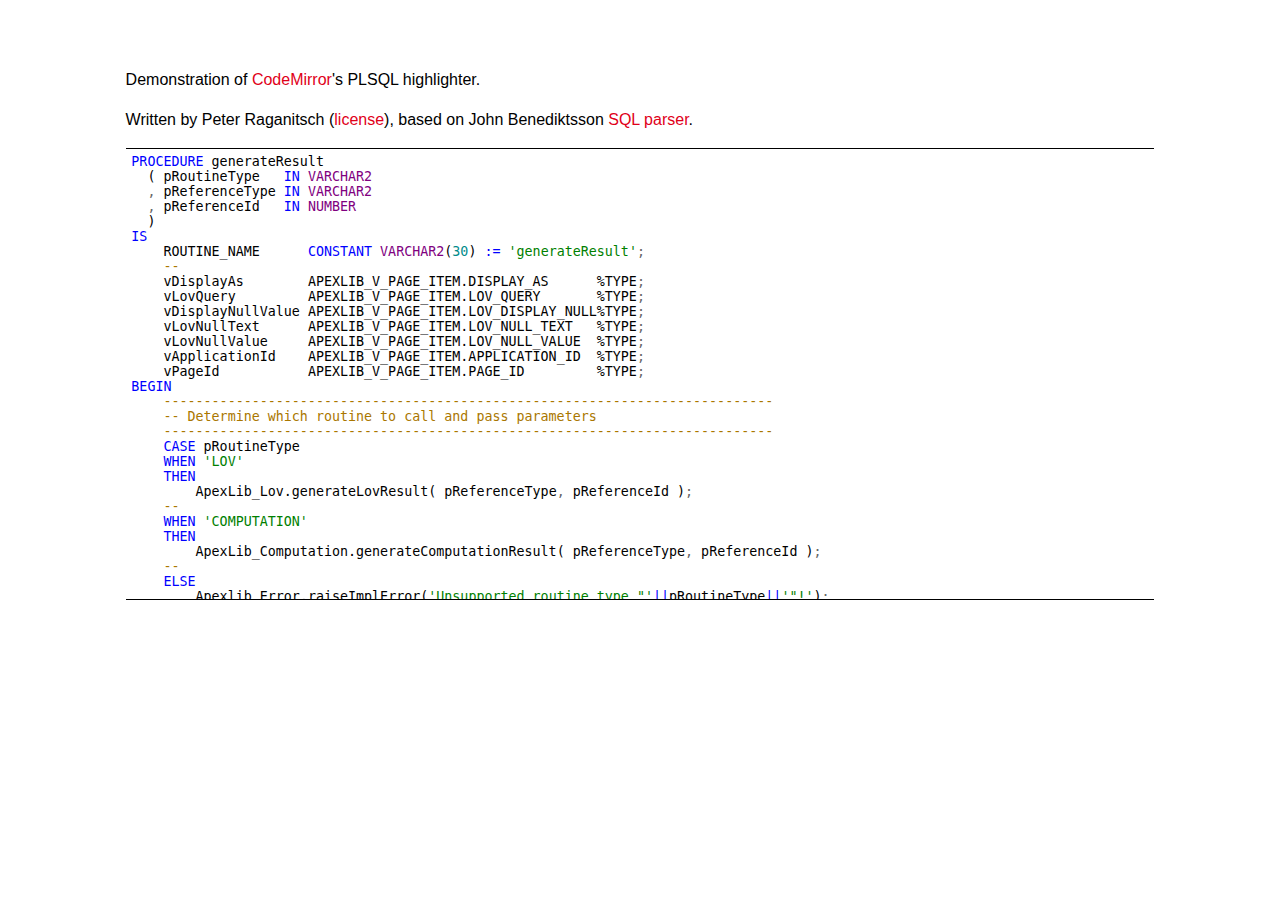
<file: war/drawing/codemirror/contrib/plsql/index.html>
<html xmlns="http://www.w3.org/1999/xhtml">
  <head>
    <script src="../../js/codemirror.js" type="text/javascript"></script>
    <title>CodeMirror: PLSQL demonstration</title>
    <link rel="stylesheet" type="text/css" href="../../css/docs.css"/>
  </head>
  <body style="padding: 20px;">

<p>Demonstration of <a href="../../index.html">CodeMirror</a>'s PLSQL
highlighter.</p>

<p>Written by Peter Raganitsch (<a href="LICENSE">license</a>), based
on John Benediktsson <a href="../sql/index.html">SQL parser</a>.</p>

<div style="border-top: 1px solid black; border-bottom: 1px solid black;">
<textarea id="code" cols="120" rows="50">
PROCEDURE generateResult
  ( pRoutineType   IN VARCHAR2
  , pReferenceType IN VARCHAR2
  , pReferenceId   IN NUMBER
  )
IS
    ROUTINE_NAME      CONSTANT VARCHAR2(30) := 'generateResult';
    --
    vDisplayAs        APEXLIB_V_PAGE_ITEM.DISPLAY_AS      %TYPE;
    vLovQuery         APEXLIB_V_PAGE_ITEM.LOV_QUERY       %TYPE;
    vDisplayNullValue APEXLIB_V_PAGE_ITEM.LOV_DISPLAY_NULL%TYPE;
    vLovNullText      APEXLIB_V_PAGE_ITEM.LOV_NULL_TEXT   %TYPE;
    vLovNullValue     APEXLIB_V_PAGE_ITEM.LOV_NULL_VALUE  %TYPE;
    vApplicationId    APEXLIB_V_PAGE_ITEM.APPLICATION_ID  %TYPE;
    vPageId           APEXLIB_V_PAGE_ITEM.PAGE_ID         %TYPE;
BEGIN
    ----------------------------------------------------------------------------
    -- Determine which routine to call and pass parameters
    ----------------------------------------------------------------------------
    CASE pRoutineType
    WHEN 'LOV'
    THEN
        ApexLib_Lov.generateLovResult( pReferenceType, pReferenceId );
    --
    WHEN 'COMPUTATION'
    THEN
        ApexLib_Computation.generateComputationResult( pReferenceType, pReferenceId );
    --
    ELSE
        Apexlib_Error.raiseImplError('Unsupported routine type "'||pRoutineType||'"!');
    END CASE;
    --
EXCEPTION WHEN OTHERS THEN
    HTP.prn('Error: '||SQLERRM);
    -- RAISE; no raise, because APEX doesn't care anyway.
END generateResult;
</textarea>
</div>

<script type="text/javascript">
  var editor = CodeMirror.fromTextArea('code', {
    height: "450px",
    parserfile: "../contrib/plsql/js/parseplsql.js",
    stylesheet: "css/plsqlcolors.css",
    path: "../../js/",
    textWrapping: false
  });
</script>

  </body>
</html>
</file>
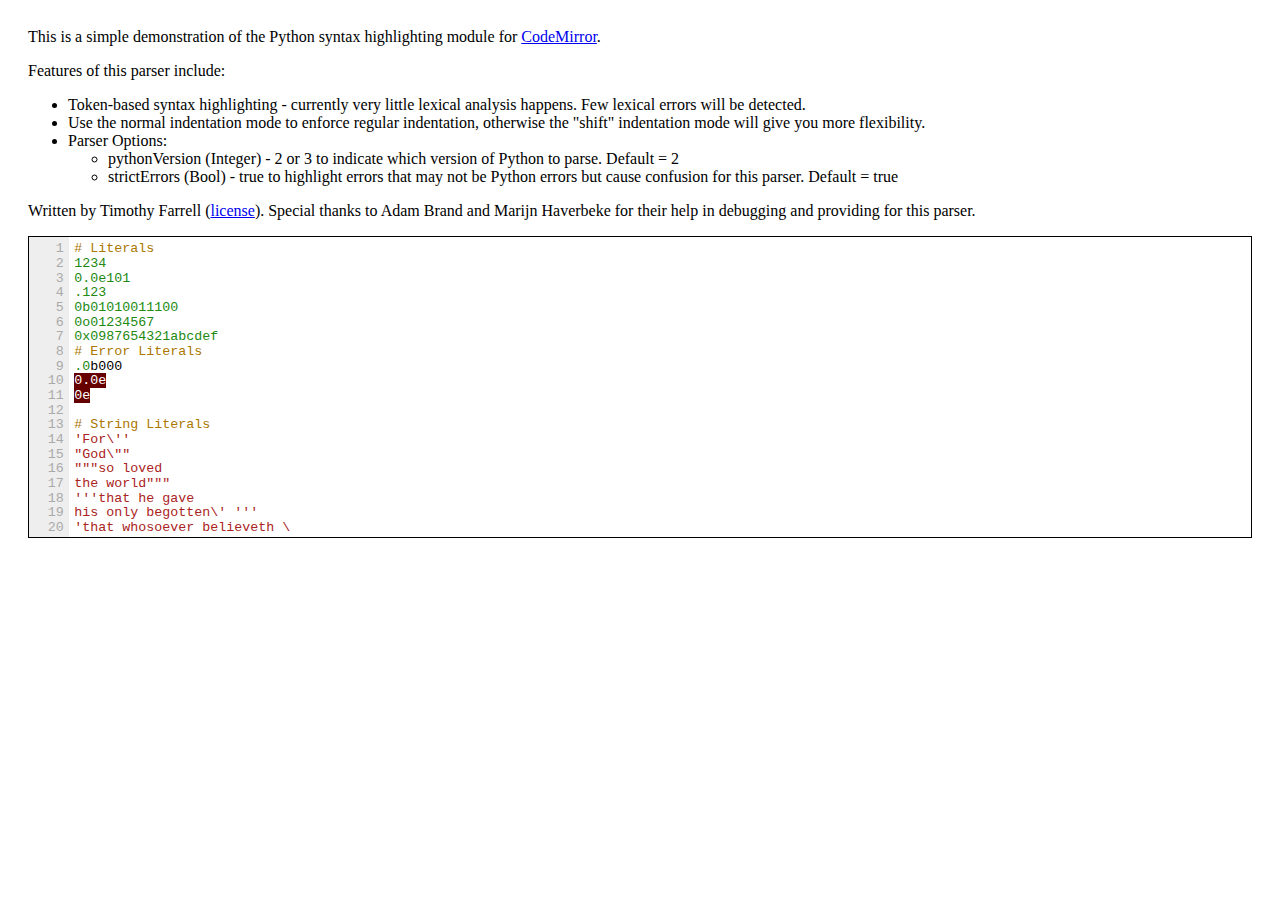
<file: war/drawing/codemirror/contrib/python/index.html>
<html xmlns="http://www.w3.org/1999/xhtml">
<head>
    <script src="../../js/codemirror.js" type="text/javascript"></script>
    <title>CodeMirror: Python demonstration</title>
    <style type="text/css">
      .CodeMirror-line-numbers {
        width: 2.2em;
        color: #aaa;
        background-color: #eee;
        text-align: right;
        padding: .4em;
        margin: 0;
        font-family: monospace;
        font-size: 10pt;
        line-height: 1.1em;
      }
    </style>
</head>
<body style="padding: 20px;">
<p>
    This is a simple demonstration of the Python syntax highlighting module
    for <a href="index.html">CodeMirror</a>.
</p>
<p>
    Features of this parser include:
</p>
<ul>
    <li>Token-based syntax highlighting - currently very little lexical analysis happens.  Few lexical errors will be detected.</li>
    <li>Use the normal indentation mode to enforce regular indentation, otherwise the "shift" indentation mode will give you more flexibility.</li>
    <li>Parser Options:
        <ul>
            <li>pythonVersion (Integer) - 2 or 3 to indicate which version of Python to parse.  Default = 2</li>
            <li>strictErrors (Bool) - true to highlight errors that may not be Python errors but cause confusion for this parser. Default = true</li>
        </ul>
    </li>
</ul>
<p>Written by Timothy Farrell (<a href="LICENSE">license</a>). Special
thanks to Adam Brand and Marijn Haverbeke for their help in debugging
and providing for this parser.</p>

<div style="border: 1px solid black; padding: 0px;">
<textarea id="code" cols="100" rows="20" style="width:100%">
# Literals
1234
0.0e101
.123
0b01010011100
0o01234567
0x0987654321abcdef
# Error Literals
.0b000
0.0e
0e

# String Literals
'For\''
"God\""
"""so loved
the world"""
'''that he gave
his only begotten\' '''
'that whosoever believeth \
in him'
''

# Identifiers
__a__
a.b
a.b.c
# Error Identifiers
a.

# Operators
+ - * / % & | ^ ~ < >
== != <= >= <> << >> // **
and or not in is

# Delimiters
() [] {} , : ` = ; @ . # At-signs and periods require context
+= -= *= /= %= &= |= ^=
//= >>= <<= **=

# Keywords
as assert break class continue def del elif else except
finally for from global if import lambda pass raise
return try while with yield

# Python 2 Keywords (otherwise Identifiers)
exec print

# Python 3 Keywords (otherwise Identifiers)
nonlocal

# Types
bool classmethod complex dict enumerate float frozenset int list object
property reversed set slice staticmethod str super tuple type

# Python 2 Types (otherwise Identifiers)
basestring buffer file long unicode xrange

# Python 3 Types (otherwise Identifiers)
bytearray bytes filter map memoryview open range zip

# Example Strict Errors
def doesNothing():
   pass # indentUnit is set to 4 but this line is indented 3

# Some Example code
import os
from package import ParentClass

@nonsenseDecorator
def doesNothing():
    pass

class ExampleClass(ParentClass):
    @staticmethod
    def example(inputStr):
        a = list(inputStr)
        a.reverse()
        return ''.join(a)

    def __init__(self, mixin = 'Hello'):
        self.mixin = mixin

</textarea>
</div>

<script type="text/javascript">
    var editor = CodeMirror.fromTextArea('code', {
        parserfile: ["../contrib/python/js/parsepython.js"],
        stylesheet: "css/pythoncolors.css",
        path: "../../js/",
        lineNumbers: true,
        textWrapping: false,
        indentUnit: 4,
        parserConfig: {'pythonVersion': 2, 'strictErrors': true}
    });
</script>
</body>
</html>
</file>
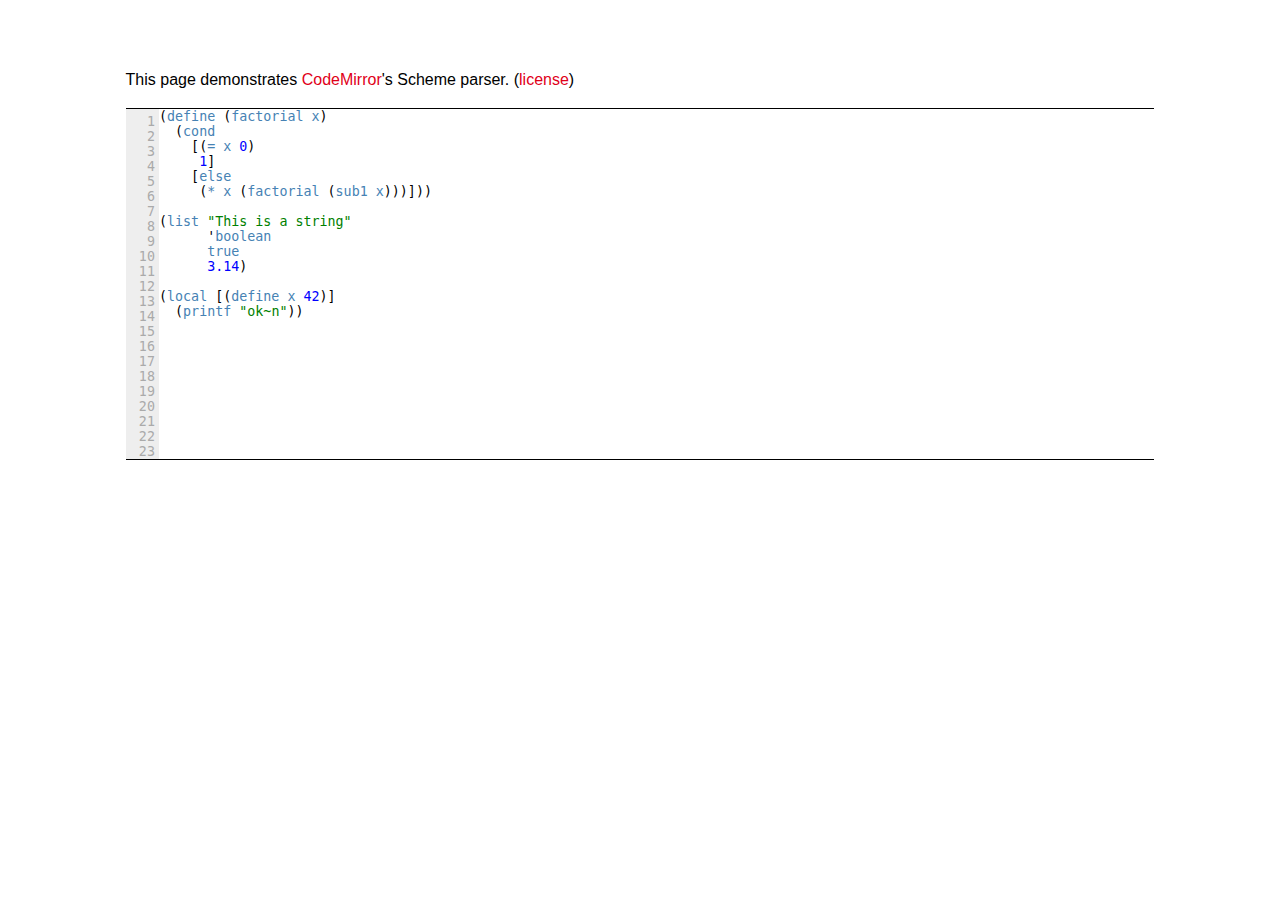
<file: war/drawing/codemirror/contrib/scheme/index.html>
<html xmlns="http://www.w3.org/1999/xhtml">
  <head>
    <script src="../../js/codemirror.js" type="text/javascript"></script>
    <script src="../../js/mirrorframe.js" type="text/javascript"></script>
    <title>CodeMirror: Scheme demonstration</title>
    <link rel="stylesheet" type="text/css" href="../../css/docs.css"/>

    <style type="text/css">
      .CodeMirror-line-numbers {
        width: 2.2em;
        color: #aaa;
        background-color: #eee;
        text-align: right;
        padding-right: .3em;
        font-size: 10pt;
        font-family: monospace;
        padding-top: .4em;
        line-height: normal;
      }
    </style>
  </head>
  <body style="padding: 20px;">

<p>This page demonstrates <a href="index.html">CodeMirror</a>'s
Scheme parser. (<a href="LICENSE">license</a>)</p>

<div style="border-top: 1px solid black; border-bottom: 1px solid black;">
<textarea id="code" cols="120" rows="30">
(define (factorial x)
  (cond
    [(= x 0)
     1]
    [else
     (* x (factorial (sub1 x)))]))

(list "This is a string"
      'boolean
      true
      3.14)

(local [(define x 42)]
  (printf "ok~n"))
</textarea>
</div>

<script type="text/javascript">
  function addClass(element, className) {
    if (!editor.win.hasClass(element, className)) {
      element.className = ((element.className.split(" ")).concat([className])).join(" ");
    }
  }

  function removeClass(element, className) {
    if (editor.win.hasClass(element, className)) {
      var classes = element.className.split(" ");
      for (var i = classes.length - 1 ; i >= 0; i--) {
        if (classes[i] === className) {
            classes.splice(i, 1);
        }
      }
      element.className = classes.join(" ");
    }
  }

  var textarea = document.getElementById('code');
  var editor = new CodeMirror(CodeMirror.replace(textarea), {
    height: "350px",
    content: textarea.value,
    path: "../../js/",
    parserfile: ["../contrib/scheme/js/tokenizescheme.js",
                 "../contrib/scheme/js/parsescheme.js"],
    stylesheet:  "css/schemecolors.css",
    autoMatchParens: true,
    disableSpellcheck: true,
    lineNumbers: true,
    markParen: function(span, good) {addClass(span, good ? "good-matching-paren" : "bad-matching-paren");},
    unmarkParen: function(span) {removeClass(span, "good-matching-paren"); removeClass(span, "bad-matching-paren");}
  });
</script>

  </body>
</html>
</file>
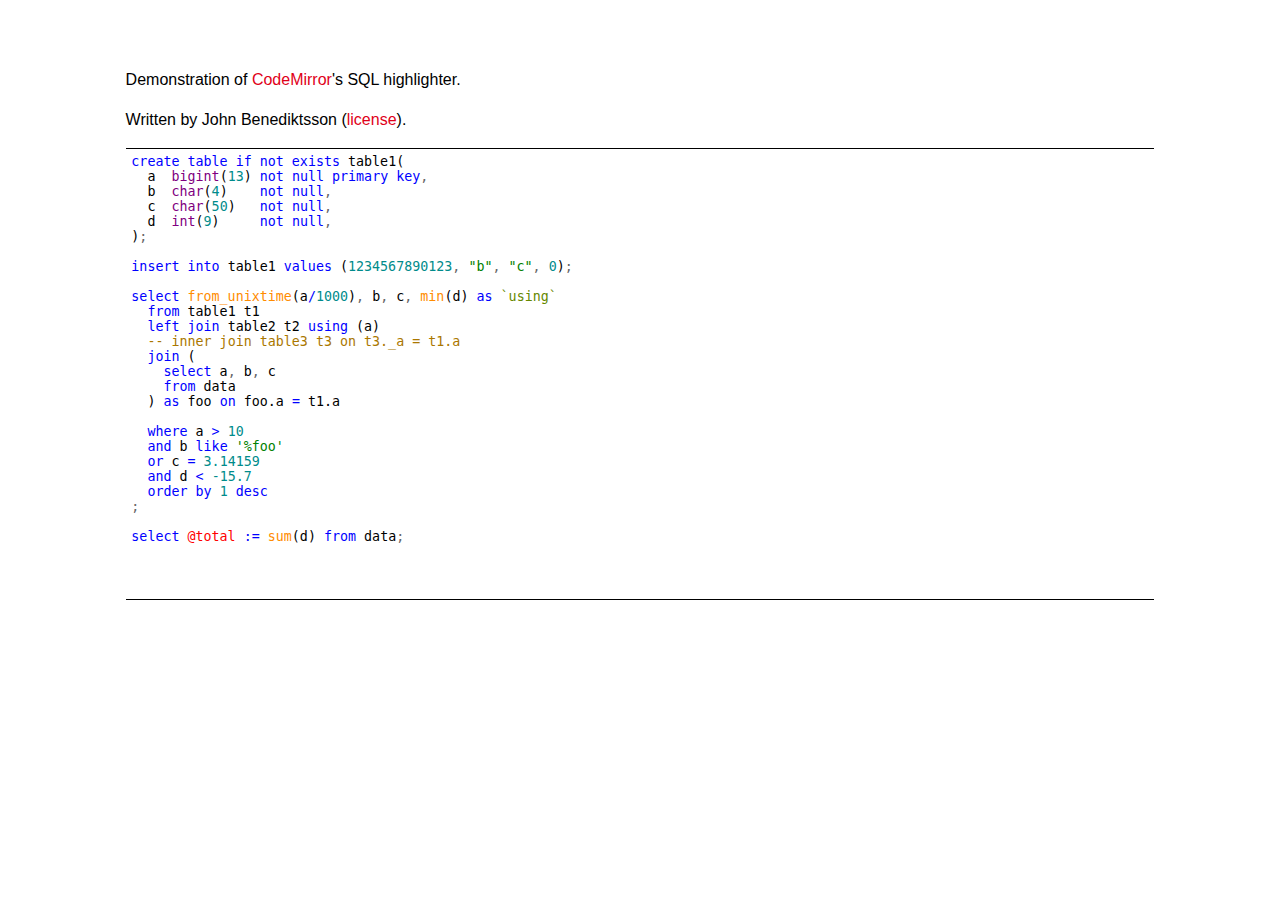
<file: war/drawing/codemirror/contrib/sql/index.html>
<html xmlns="http://www.w3.org/1999/xhtml">
  <head>
    <script src="../../js/codemirror.js" type="text/javascript"></script>
    <title>CodeMirror: SQL demonstration</title>
    <link rel="stylesheet" type="text/css" href="../../css/docs.css"/>
  </head>
  <body style="padding: 20px;">

<p>Demonstration of <a href="../../index.html">CodeMirror</a>'s SQL
highlighter.</p>

<p>Written by John Benediktsson (<a href="LICENSE">license</a>).</p>

<div style="border-top: 1px solid black; border-bottom: 1px solid black;">
<textarea id="code" cols="120" rows="50">
create table if not exists table1(
  a  bigint(13) not null primary key,
  b  char(4)    not null,
  c  char(50)   not null,
  d  int(9)     not null,
);

insert into table1 values (1234567890123, "b", "c", 0);

select from_unixtime(a/1000), b, c, min(d) as `using`
  from table1 t1
  left join table2 t2 using (a)
  -- inner join table3 t3 on t3._a = t1.a
  join (
    select a, b, c
    from data
  ) as foo on foo.a = t1.a

  where a &gt; 10
  and b like '%foo'
  or c = 3.14159
  and d &lt; -15.7
  order by 1 desc
;

select @total := sum(d) from data;
</textarea>
</div>

<script type="text/javascript">
  var editor = CodeMirror.fromTextArea('code', {
    height: "450px",
    parserfile: "../contrib/sql/js/parsesql.js",
    stylesheet: "css/sqlcolors.css",
    path: "../../js/",
    textWrapping: false
  });
</script>

  </body>
</html>
</file>
<file: war/dia/css/sequence.css>
.entityBox {
    color: blue;
}

.line {
    color: black;
}

.messge {
    color: black;
}

.scroll {
    float: left;
    position: relative;
    width: 98%;
    height: 800px;
    overflow: auto;
    border: 1px solid #666;
    background-color: #FFF;
    padding: 8px;
}

#floating_container {
    position: fixed;
    left: 65%;
    padding: 2px 5px;
    width:30%;

    background-color: #cccccc;
    border: solid 1px #000;
    color: #000;
    z-index: 11100
}

#floating_container.collapse{
    height:50px;
}

#floating_container.expand{
    height:95%;
}

.canvas {
    position: absolute;
    border: 1px dotted;
    width:800px;
    height:700px;
}


#script_title {
    float: left;
    color: rgb(0, 0, 0);
    font-weight: bold;
}


#handle {
	position: absolute;
	left: 90%;
	width: 20px;
	height: 22px;
	background: url(../resource/google_icons.png) no-repeat -58px -60px;
	cursor: pointer;
}

#handle.collapse{
    background: url(../resource/google_icons.png) no-repeat -38px -60px;
}

#handle.expand{
    background: url(../resource/google_icons.png) no-repeat -58px -60px;

}

#script_container.collapse {
    height:25px;
}

#script_container.expand {
    height:95%;
}
</file>
<file: war/drawing/css/sequence.css>
.entityBox {
    color: blue;
}

.line {
    color: black;
}

.messge {
    color: black;
}

.scroll {
    float: left;
    position: relative;
    width: 95%;
    height: 800px;
    overflow: auto;
    border: 1px solid #666;
    background-color: #FFF;
    padding: 8px;
}

#floating_container {
    position: fixed;
    left: 68%;
    padding: 2px 10px;
    margin-right:5%;

    background-color: #ccc;
    border: solid 1px #000000;
    color: #fff;
    z-index: 1110
}

#floating_container.collapse{
    height:20%;
}

#floating_container.expand{
    height:95%;
}

.canvas {
    position: absolute;
    border: 1px dotted;
    width:800px;
    height:700px;
}


#script_title {
    float: left;
    color: rgb(0, 0, 0);
    font-weight: bold;
}


#handle {
	position: absolute;
	left: 90%;
	width: 20px;
	height: 22px;
	background: url(../resource/google_icons.png) no-repeat -58px -60px;
	cursor: pointer;
}

#handle.collapse{
    background: url(../resource/google_icons.png) no-repeat -38px -60px;
}

#handle.expand{
    background: url(../resource/google_icons.png) no-repeat -58px -60px;

}

#script_container.collapse {
    height:25px;
}

#script_container.expand {
    height:80%;
}
</file>
<file: war/drawing/codemirror/css/docs.css>
body {
  font-family: Arial, sans-serif;
  line-height: 1.5;
  max-width: 64.3em;
  margin: 3em auto;
  padding: 0 1em;
}
body.droid {
  font-family: Droid Sans, Arial, sans-serif;
}

h1 {
  letter-spacing: -3px;
  font-size: 3.23em;
  font-weight: bold;
  margin: 0;
}

h2 {
  font-size: 1.23em;
  font-weight: bold;
  margin: .5em 0;
  letter-spacing: -1px;
}

h3 {
  font-size: 1em;
  font-weight: bold;
  margin: .4em 0;
}

pre {
  font-family: Courier New, monospaced;
  background-color: #eee;
  -moz-border-radius: 6px;
  -webkit-border-radius: 6px;
  border-radius: 6px;
  padding: 1em;
}

pre.code {
  margin: 0 1em;
}

.grey {
  font-size: 2em;
  padding: .5em 1em;
  line-height: 1.2em;
  margin-top: .5em;
  position: relative;
}

img.logo {
  position: absolute;
  right: -25px;
  bottom: 4px;
}

a:link, a:visited, .quasilink {
  color: #df0019;
  cursor: pointer;
  text-decoration: none;
}

a:hover, .quasilink:hover {
  color: #800004;
}

h1 a:link, h1 a:visited, h1 a:hover {
  color: black;
}

ul {
  margin: 0;
  padding-left: 1.2em;
}

a.download {
  color: white;
  background-color: #df0019;
  width: 100%;
  display: block;
  text-align: center;
  font-size: 1.23em;
  font-weight: bold;
  text-decoration: none;
  -moz-border-radius: 6px;
  -webkit-border-radius: 6px;
  border-radius: 6px;
  padding: .5em 0;
  margin-bottom: 1em;
}

a.download:hover {
  background-color: #bb0010;
}

.rel {
  margin-bottom: 0;
}

.rel-note {
  color: #777;
  font-size: .9em;
  margin-top: .1em;
}

.logo-braces {
  color: #df0019;
  position: relative;
  top: -4px;
}

.blk {
  float: left;
}

.left {
  width: 37em;
  padding-right: 6.53em;
  padding-bottom: 1em;
}

.left1 {
  width: 15.24em;
  padding-right: 6.45em;
}

.left2 {
  width: 15.24em;
}

.right {
  width: 20.68em;
}

.leftbig {
  width: 42.44em;
  padding-right: 6.53em;
}

.rightsmall {
  width: 15.24em;
}

.clear:after {
  visibility: hidden;
  display: block;
  font-size: 0;
  content: " ";
  clear: both;
  height: 0;
}
.clear { display: inline-block; }
/* start commented backslash hack \*/
* html .clear { height: 1%; }
.clear { display: block; }
/* close commented backslash hack */
</file>
<file: war/css/master.css>
/* @group reset */

* {
	margin: 0;
	padding: 0;
	font-size: 1em;
	border: 0;
	outline: none;
	list-style: none;
	text-decoration: none;
}

body {
	overflow-y: scroll;
}

/* @end */

/* @group peekaboo */

.listen #info,
.archive #listen,
.listen #archive,
.archive #nextprev,
.archive #info,
.info #listen,
.info #archive,
.info #nextprev {
	display: none;
}

.listen #listen,
.archive #archive,
.info #info,
.listen #nextprev,
.listen header h1 {
	display: block;
	-webkit-animation-name: appear;
	-webkit-animation-duration: .5s;
	-webkit-animation-iteration-count: once;
	-webkit-animation-timing-function: ease-in;
}

.listen #nextprev {
	-webkit-animation-name: appearAlt;
	-webkit-animation-duration: 2s;
}

@-webkit-keyframes appear {
	from {
		opacity: 0;
	}
	to {
		opacity: 1;
	}
}

@-webkit-keyframes appearAlt {
	from {
		opacity: 0;
	}
	25% {
		opacity: 0;
	}
	to {
		opacity: 1;
	}
}

/* @end */

/* @group default */

body {
	background: #293643 url(../img/body.gif) center top;
	font: 13px/20px "Helvetica Neue", Arial, sans-serif;
	color: #283542;
	text-shadow: 0 1px 0 #fff;
	-webkit-font-smoothing: antialiased;
	text-rendering: optimizeLegibility;
}

a {
	color: #963;
	font-weight: bold;
	text-decoration: underline;
}

img {
	vertical-align: bottom;
}

a:hover,
a:focus {
	color: #630;
}

a:active {
	position: relative;
	top: 1px;
	color: #300;
}

header,
nav,
section,
footer {
	display: block;
}

h3 {
	color: #546374;
	font-size: 16px;
	padding-top: 30px;
	margin: 30px 0 15px;
	border-top: 1px solid #cad2da;
}

/* @end */

/* @group header */

header {
	width: 200px;
	margin: 0 auto;
	height: 90px;
	background: url(../img/nav-pointer.png) no-repeat 0 0;
	-webkit-transition: background-position 0.25s linear;
	-moz-transition: background-position 0.25s linear;
}

#listen header {
	width: auto;
	margin: 0;
	height: auto;
	background: none;
	-webkit-transition: none;
	-moz-transition: none;
}

.listen header {
	background-position: 0 0;
}

.archive header {
	background-position: 50px 0;
}

.info header {
	background-position: 100px 0;
}

header h1 {
	display: none;
}

.listen header h1 {
	display: block;
	position: absolute;
	top: 110px;
	left: 50%;
	margin-left: -180px;
	z-index: 100;
}

.listen header h1 a {
	display: block;
	overflow: hidden;
	text-indent: -999px;
	width: 120px;
	height: 70px;
	background: url(../img/h1.png) no-repeat 0 0;
}

.listen header h1 a:hover,
.listen header h1 a:focus {
	opacity: .75;
}

header li {
	float: left;
	width: 50px;
}

header li a {
	float: left;
	height: 90px;
	width: 50px;
	overflow: hidden;
	text-indent: -999px;
	background: url(../img/nav.png) no-repeat -50px 0;
}

.listen header li#nav-listen a,
header li#nav-listen a:hover,
header li#nav-listen a:focus {
	background-position: 0 0;
}

header li#nav-archive a {
	background-position: -150px 0;
}

.archive header li#nav-archive a,
header li#nav-archive a:hover,
header li#nav-archive a:focus {
	background-position: -100px 0;
}

header li#nav-info a {
	background-position: -250px 0;
}

.info header li#nav-info a,
header li#nav-info a:hover,
header li#nav-info a:focus {
	background-position: -200px 0;
}

li#nav-rss a {
	background-position: -350px 0;
}

li#nav-rss.open a,
li#nav-rss a:hover,
li#nav-rss a:focus {
	background-position: -300px 0;
}

li#nav-rss {
	position: relative;
}

li#nav-rss ul {
	display: none;
	position: absolute;
	top: 60px;
	left: -35px;
	z-index: 1000;
	width: 100px;
	height: 61px;
	padding: 10px 10px 19px;
	background: url(../img/rss.png) no-repeat 0 0;
	font-size: 11px;
	font-weight: bold;
	line-height: 22px;
	color: #b0bbc6;
}

li#nav-rss.open ul {
	display: block;
}

li#nav-rss ul li {
	margin-bottom: 1px;
	float: none;
	height: 22px;
	padding: 4px 0 4px 30px;
	position: relative;
}

li#nav-rss ul li a {
	height: 22px;
	width: 70px;
	margin-left: -30px;
	padding-left: 30px;
	text-indent: 0;
	color: #546374;
	text-decoration: none;
	position: relative;
}

li#nav-rss ul li a:hover,
li#nav-rss ul li a:focus {
	color: #fff;
	text-shadow: 0 -1px 0 #546374;
	background: #3aacec;
	background: -webkit-gradient(linear, 0% 0%, 0% 100%, from(#6d7b8b), to(#556475), color-stop(.05, #8693a1));
	background: -moz-linear-gradient(top, #6d7b8b, #8693a1 5%, #556475);
	background: linear-gradient(top, #6d7b8b, #8693a1 5%, #556475);
}

li#nav-rss ul li a:after {
	position: absolute;
	top: 3px;
	left: 7px;
}

li#nav-rss ul li#rss-default a:after {
	content: url(../img/rss-default.png);
}

li#nav-rss ul li#rss-itunes a:after {
	content: url(../img/rss-itunes.png);
}

/* @end */

/* @group section */

section {
	background: #eaeef1;
	-webkit-box-shadow: 0 2px 10px rgba(0, 0, 0, .5), 0 2px 3px rgba(0, 0, 0, .5);
	-moz-box-shadow: 0 2px 10px rgba(0, 0, 0, .5), 0 2px 3px rgba(0, 0, 0, .5);
	-o-box-shadow: 0 2px 10px rgba(0, 0, 0, .5), 0 2px 3px rgba(0, 0, 0, .5);
	box-shadow: 0 2px 10px rgba(0, 0, 0, .5), 0 2px 3px rgba(0, 0, 0, .5);
	border: 1px solid #fff;
	padding: 49px;
	width: 300px;
	margin: 0 auto;
	position: relative;
	z-index: 50;
}

/* @end */

/* @group listen */

.player_title {
	position: relative;
	margin: -50px -50px 0;
	-webkit-box-shadow: 0 1px 0 rgba(255, 255, 255, 1);
	-moz-box-shadow: 0 1px 0 rgba(255, 255, 255, 1);
	-o-box-shadow: 0 1px 0 rgba(255, 255, 255, 1);
	box-shadow: 0 1px 0 rgba(255, 255, 255, 1);
	width: 400px;
	height: 40px;
    text-align:center;
}

.player_title img {
	width: 100%;
	height: auto;
}

.player_title:after,
#nextprev li a:after {
	content: " ";
	display: block;
	position: absolute;
	top: 0;
	right: 0;
	bottom: 0;
	left: 0;
	border: 1px solid rgba(255, 255, 255, .1);
	border-bottom: 0;
	background: -webkit-gradient(linear, 0% 0%, 0% 100%, from(rgba(255, 255, 255, .15)), to(rgba(0, 0, 0, .25))), -webkit-gradient(linear, left top, right bottom, color-stop(0, rgba(255, 255, 255, 0)), color-stop(0.5, rgba(255, 255, 255, .1)), color-stop(0.501, rgba(255, 255, 255, 0)), color-stop(1, rgba(255, 255, 255, 0)));
	background: -moz-linear-gradient(top, rgba(255, 255, 255, .15), rgba(0, 0, 0, .25)), -moz-linear-gradient(left top, rgba(255, 255, 255, 0), rgba(255, 255, 255, .1) 50%, rgba(255, 255, 255, 0) 50%, rgba(255, 255, 255, 0));
	background: linear-gradient(top, rgba(255, 255, 255, .15), rgba(0, 0, 0, .25)), linear-gradient(left top, rgba(255, 255, 255, 0), rgba(255, 255, 255, .1) 50%, rgba(255, 255, 255, 0) 50%, rgba(255, 255, 255, 0));
	-webkit-background-origin: border-box;
	-moz-background-origin: border;
	background-origin: border-box;
}

#nextprev li a:after {
	border-bottom: 1px solid rgba(255, 255, 255, .1);
}

#listen header {
	background: url(../img/logo.png) no-repeat 0 15px;
	-webkit-background-size: 200px 150px;
	-moz-background-size: 200px 150px;
	background-size: 200px 150px;
	height: 90px;
	padding: 40px 0 40px 200px;
	margin: 0 -50px;
}

#listen h2 {
	line-height: 30px;
	font-size: 18px;
}

#listen h2 a {
	display: block;
	color: #283542;
	text-decoration: none;
}

#listen h2 a:hover,
#listen h2 a:focus {
	color: #000;
}

#listen h2 a:hover small,
#listen h2 a:focus small {
	color: #630;
}

#listen h2 span,
#listen h2 small {
	display: block;
}

#listen h2 span {
	font-size: 13px;
	font-weight: normal;
}

#listen h2 small {
	color: #996633;
	font-size: 12px;
	text-transform: uppercase;
	letter-spacing: 1px;
}

#listen h2 span strong {
	display: inline-block;
	color: #fff;
	background: #7a8896;
	background: -webkit-gradient(linear, 0% 0%, 0% 100%, from(#6f7c8c), to(#8693a1));
	background: -moz-linear-gradient(top, #6f7c8c, #8693a1);
	background: linear-gradient(top, #6f7c8c, #8693a1);
	line-height: 20px;
	padding: 0 5px;
	min-width: 10px;
	text-align: center;
	-webkit-border-radius: 10px;
	-moz-border-radius: 10px;
	-o-border-radius: 10px;
	border-radius: 10px;
	text-shadow: 0 1px 1px #283542;
	-webkit-box-shadow: 0 1px 0 #fff, 0 1px 1px #283542 inset;
	-moz-box-shadow: 0 1px 0 #fff, 0 1px 1px #283542 inset;
	-o-box-shadow: 0 1px 0 #fff, 0 1px 1px #283542 inset;
	box-shadow: 0 1px 0 #fff, 0 1px 1px #283542 inset;
}

.download a {
	display: block;
	line-height: 32px;
	padding-left: 40px;
	background: url(../img/download.png) no-repeat 0 0;
	margin: 20px 0;
}

#listen ul {
	color: #546374;
}

#listen ul li {
	margin-top: 5px;
	list-style: disc;
	margin-left: 20px;
}

/* @end */

/* @group nextprev */

#nextprev {
	width: 700px;
	height: 300px;
	position: fixed;
	top: 50%;
	left: 50%;
	margin-left: -350px;
	margin-top: -150px;
}

#nextprev li strong {
	display: none;
}

#nextprev li {
	-webkit-box-shadow: 0 2px 10px rgba(0, 0, 0, .5);
	-moz-box-shadow: 0 2px 10px rgba(0, 0, 0, .5);
	-o-box-shadow: 0 2px 10px rgba(0, 0, 0, .5);
	box-shadow: 0 2px 10px rgba(0, 0, 0, .5);
	position: absolute;
	-webkit-transition: right 0.25s linear;
	-moz-transition: right 0.25s linear;
}

#nextprev li a {
	display: block;
	position: relative;
	background: #000;
}

#nextprev li a img {
	width: 100%;
	-webkit-transition: opacity 0.25s linear;
	-moz-transition: opacity 0.25s linear;
}

#nextprev li#next,
#nextprev li#prev {
	width: 300px;
	top: 0;
}

#nextprev li#next {
	left: 100px;
	-webkit-transition: left 0.25s linear;
	-moz-transition: left 0.25s linear;
}

#nextprev li#next:hover {
	left: -100px;
}

#nextprev li#nextnext {
	left: 60px;
	-webkit-transition: left 0.25s linear;
	-moz-transition: left 0.25s linear;
}

#nextprev li#nextnext:hover {
	left: -60px;
}

#nextprev li#prev {
	right: 100px;
}

#nextprev li#prev:hover {
	right: -100px;
}

#nextprev li#prevprev {
	right: 60px;
}

#nextprev li#prevprev:hover {
	right: -60px;
}

#nextprev li#nextnext,
#nextprev li#prevprev {
	width: 200px;
	top: 50px;
}

#nextprev li#nextnext a img,
#nextprev li#prevprev a img {
	opacity: .25;
}

#nextprev li#next a img,
#nextprev li#prev a img {
	opacity: .5;
}

#nextprev li:hover a img {
	opacity: 1 !important;
}

/* @end */

/* @group archive */

#archive h2,
#info h2 {
	line-height: 48px;
	font-size: 18px;
	text-align: center;
	font-weight: normal;
	text-shadow: 0 1px 0 #b0bbc6;
	border-top: 1px solid #c4ccd5;
	border-bottom: 1px solid #546374;
	-webkit-box-shadow: 0 1px 0 #fff;
	-moz-box-shadow: 0 1px 0 #fff;
	-o-box-shadow: 0 1px 0 #fff;
	box-shadow: 0 1px 0 #fff;
	background: #939eaa;
	background: -webkit-gradient(linear, 0% 0%, 0% 100%, from(#b1bbc5), to(#7d8997), color-stop(.5, #9ba6b1),color-stop(.501, #939eaa));
	background: -moz-linear-gradient(top, #b1bbc5, #9ba6b1 50%, #939eaa 50.1%, #7d8997);
	background: linear-gradient(top, #b1bbc5, #9ba6b1 50%, #939eaa 50.1%, #7d8997);
	margin: -50px -50px 0;
}

#archive ul {
	margin: 0 -50px 50px;
}

#archive ul li {
	line-height: 50px;
	border-bottom: 1px solid #cad2da;
}

#archive ul li a {
	display: block;
	height: 50px;
	color: #283542;
	text-decoration: none;
}

#archive ul li a:focus,
#archive ul li a:hover {
	background: rgba(255, 255, 255, .5);
}

#archive ul li a:active {
	background: #fff;
	top: 0;
}

#archive img {
	width: 50px;
	margin-right: 15px;
	float: left;
}

#archive .episode {
	float: left;
	width: 50px;
	text-align: center;
	color: #546374;
}

#archive .title {
	line-height: 18px;
	display: block;
	padding: 7px 0;
	float: left;
}

#archive .title small {
	display: block;
	font-weight: normal;
	color: #546374;
}

#archive .duration {
	float: right;
	text-align: center;
	width: 70px;
	color: #546374;
	font-weight: normal;
	border-left: 1px solid #cad2da;
	margin-left: 15px;
}

#archive .date {
	float: right;
	font-weight: normal;
	color: #8794a2;
}

/* @end */

/* @group info */

.intro {
	font-size: 16px;
	line-height: 25px;
	margin-bottom: 20px;
	padding-top: 300px;
	margin: 0 -50px 20px;
	padding: 300px 50px 0;
	background: url(../img/logo.png) no-repeat 0 10px;
}

.twitter {
	margin-top: 25px;
}

.twitter a {
	display: block;
	line-height: 38px;
	padding: 1px 0;
	text-transform: uppercase;
	text-decoration: none;
	color: #b0bbc6;
	text-shadow: 0 -1px 0 #141e28;
	text-align: center;
	-webkit-box-shadow: 0 -1px 0 rgba(20, 30, 40, .5) inset, 0 2px 4px rgba(20, 30, 40, .5), 0 1px 1px rgba(20, 30, 40, .25);
	-moz-box-shadow: 0 -1px 0 rgba(20, 30, 40, .5) inset, 0 2px 4px rgba(20, 30, 40, .5), 0 1px 1px rgba(20, 30, 40, .25);
	-o-box-shadow: 0 -1px 0 rgba(20, 30, 40, .5) inset, 0 2px 4px rgba(20, 30, 40, .5), 0 1px 1px rgba(20, 30, 40, .25);
	box-shadow: 0 -1px 0 rgba(20, 30, 40, .5) inset, 0 2px 4px rgba(20, 30, 40, .5), 0 1px 1px rgba(20, 30, 40, .25);
	-webkit-border-radius: 5px;
	-moz-border-radius: 5px;
	-o-border-radius: 5px;
	border-radius: 5px;
	background: #495868;
	background: -webkit-gradient(linear, 0% 0%, 0% 100%, from(#546374), to(#3f4d5c));
	background: -moz-linear-gradient(top, #546374, #3f4d5c);
	background: linear-gradient(top, #546374, #3f4d5c);
}

.twitter a:hover,
.twitter a:focus {
	color: #fff;
	text-shadow: 0 -1px 0 #000;
	background: #33414f;
	background: -webkit-gradient(linear, 0% 0%, 0% 100%, from(#3e4c5b), to(#293643));
	background: -moz-linear-gradient(top, #3e4c5b, #293643);
	background: linear-gradient(top, #3e4c5b, #293643);
}

.twitter a:active {
	padding: 2px 0 0;
	text-shadow: 0 -1px 0 #141e28;
	background: #495868;
	-webkit-box-shadow: 0 2px 3px #141e28 inset, 0 1px 0 #fff;
	-moz-box-shadow: 0 2px 3px #141e28 inset, 0 1px 0 #fff;
	-o-box-shadow: 0 2px 3px #141e28 inset, 0 1px 0 #fff;
	box-shadow: 0 2px 3px #141e28 inset, 0 1px 0 #fff;
	background: -webkit-gradient(linear, 0% 0%, 0% 100%, from(#3f4d5c), to(#546374));
	background: -moz-linear-gradient(top, #3f4d5c, #546374);
	background: linear-gradient(top, #3f4d5c, #546374);
}

/* @end */

/* @group footer */

footer {
	width: 500px;
	margin: 25px auto;
	text-align: center;
	color: #546374;
	text-shadow: 0 -1px 0 #141e28;
}

footer a {
	color: #8794a2;
	font-weight: normal;
	text-decoration: none;
}

footer a:hover,
footer a:focus {
	color: #b0bbc6;
}

footer a:active {
	color: #d5dce3;
}

/* @end */

/* @group player */

.player {
	display: block;
	height: 48px;
	width: 400px;
	position: absolute;
	top: 45px;
	left: -1px;
	-webkit-box-shadow: 0 -1px 0 rgba(20, 30, 40, .75);
	-moz-box-shadow: 0 -1px 0 rgba(20, 30, 40, .75);
	-o-box-shadow: 0 -1px 0 rgba(20, 30, 40, .75);
	box-shadow: 0 -1px 0 rgba(20, 30, 40, .75);
	border-top: 1px solid #c2cbd4;
	border-bottom: 1px solid #283541;
	background: #939eaa;
	background: -webkit-gradient(linear, 0% 0%, 0% 100%, from(rgba(174, 185, 196, .9)), to(rgba(110, 124, 140, .9)), color-stop(.5, rgba(152, 164, 176, .9)),color-stop(.501, rgba(132, 145, 159, .9)));
	background: -moz-linear-gradient(top, rgba(174, 185, 196, .9), rgba(152, 164, 176, .9) 50%, rgba(132, 145, 159, .9) 50.1%, rgba(110, 124, 140, .9));
	background: linear-gradient(top, rgba(174, 185, 196, .9), rgba(152, 164, 176, .9) 50%, rgba(132, 145, 159, .9) 50.1%, rgba(110, 124, 140, .9));
	cursor: default;
}

#playtoggle {
	position: absolute;
	top: 9px;
	left: 10px;
	width: 30px;
	height: 30px;
	background: url(../img/player.png) no-repeat -30px 0;
	cursor: pointer;
}

#playtoggle.playing {
	background-position: 0 0;
}

#playtoggle:active {
	top: 10px;
}

#timeleft {
	line-height: 48px;
	position: absolute;
	top: 0;
	right: 0;
	width: 50px;
	text-align: center;
	font-size: 11px;
	font-weight: bold;
	color: #fff;
	text-shadow: 0 1px 0 #546374;
}

#wrapper #timeleft {
	right: 40px;
}

#gutter {
	position: absolute;
	top: 19px;
	left: 50px;
	right: 50px;
	height: 6px;
	padding: 2px;
	-webkit-border-radius: 5px;
	-moz-border-radius: 5px;
	-o-border-radius: 5px;
	border-radius: 5px;
	background: #546374;
	background: -webkit-gradient(linear, 0% 0%, 0% 100%, from(#242f3b), to(#516070));
	background: -moz-linear-gradient(top, #242f3b, #516070);
	background: linear-gradient(top, #242f3b, #516070);
	-webkit-box-shadow: 0 1px 4px rgba(20, 30, 40, .75) inset, 0 1px 0 rgba(176, 187, 198, .5);
	-moz-box-shadow: 0 1px 4px rgba(20, 30, 40, .75) inset, 0 1px 0 rgba(176, 187, 198, .5);
	-o-box-shadow: 0 1px 4px rgba(20, 30, 40, .75) inset, 0 1px 0 rgba(176, 187, 198, .5);
	box-shadow: 0 1px 4px rgba(20, 30, 40, .75) inset, 0 1px 0 rgba(176, 187, 198, .5);
}

#gutter_repeat {
	position: absolute;
	top: 39px;
	left: 50px;
	right: 50px;
	height: 6px;
	padding: 2px;
	-webkit-border-radius: 5px;
	-moz-border-radius: 5px;
	-o-border-radius: 5px;
	border-radius: 5px;
	background: #546374;
	background: -webkit-gradient(linear, 0% 0%, 0% 100%, from(#242f3b), to(#516070));
	background: -moz-linear-gradient(top, #242f3b, #516070);
	background: linear-gradient(top, #242f3b, #516070);
	-webkit-box-shadow: 0 1px 4px rgba(20, 30, 40, .75) inset, 0 1px 0 rgba(176, 187, 198, .5);
	-moz-box-shadow: 0 1px 4px rgba(20, 30, 40, .75) inset, 0 1px 0 rgba(176, 187, 198, .5);
	-o-box-shadow: 0 1px 4px rgba(20, 30, 40, .75) inset, 0 1px 0 rgba(176, 187, 198, .5);
	box-shadow: 0 1px 4px rgba(20, 30, 40, .75) inset, 0 1px 0 rgba(176, 187, 198, .5);
}

#wrapper #gutter {
	right: 90px;
}

#wrapper #gutter_repeat  {
	right: 90px;
}

#loading {
	background: #fff;
	background: #939eaa;
	background: -webkit-gradient(linear, 0% 0%, 0% 100%, from(#eaeef1), to(#c7cfd8));
	background: -moz-linear-gradient(top, #eaeef1, #c7cfd8);
	background: linear-gradient(top, #eaeef1, #c7cfd8);
	-webkit-box-shadow: 0 1px 0 #fff inset, 0 1px 0 #141e28;
	-moz-box-shadow: 0 1px 0 #fff inset, 0 1px 0 #141e28;
	-o-box-shadow: 0 1px 0 #fff inset, 0 1px 0 #141e28;
	box-shadow: 0 1px 0 #fff inset, 0 1px 0 #141e28;
	-webkit-border-radius: 3px;
	-moz-border-radius: 3px;
	-o-border-radius: 3px;
	border-radius: 3px;
	display: block;
	float: left;
	min-width: 6px;
	height: 6px;
}

#handle {
	position: absolute;
	top: -5px;
	/*left: 0;*/
	width: 20px;
	height: 20px;
	margin-left: -10px;
	background: url(../img/player.png) no-repeat -65px -5px;
	cursor: pointer;
}

.player a.popup {
	position: absolute;
	top: 9px;
	right: 8px;
	width: 32px;
	height: 30px;
	overflow: hidden;
	text-indent: -999px;
	background: url(../img/player.png) no-repeat -90px 0;
}

.player a.popup:active {
	background-position: -90px 1px;
}

/* @end */

/* @group popup */

.popup {
	overflow-y: hidden;
}

.popup #listen {
	width: 400px;
	height: 150px;
	border: 0;
	padding: 0;
	position: absolute;
	top: 50%;
	left: 50%;
	margin: -75px 0 0 -200px;
	-webkit-animation: none;
	-webkit-box-shadow: none;
	-moz-box-shadow: none;
	-o-box-shadow: none;
	box-shadow: none;
}

.popup #listen header h2 {
	line-height: 26px;
}

.popup #listen .player_title {
	margin: 0;
	width: 100px;
	height: 100px;
}

.popup #listen .player_title:after {
	border-right: 1px solid rgba(0, 0, 0, .1);
	-webkit-box-shadow: 1px 0 0 #fff;
	-moz-box-shadow: 1px 0 0 #fff;
	-o-box-shadow: 1px 0 0 #fff;
	box-shadow: 1px 0 0 #fff;
}

.popup #listen .player {
	top: 101px;
	left: 0;
	border-bottom: 0;
}

.popup #listen .player_title img {
	width: 100px;
}

.popup #listen header {
	position: absolute;
	top: 0;
	left: 115px;
	padding: 11px 0;
	margin: 0;
	width: 285px;
	-webkit-background-size: 100px 75px;
	-moz-background-size: 100px 75px;
	background-size: 100px 75px;
	background-position: 175px 15px;
}

/* @end */
</file>
